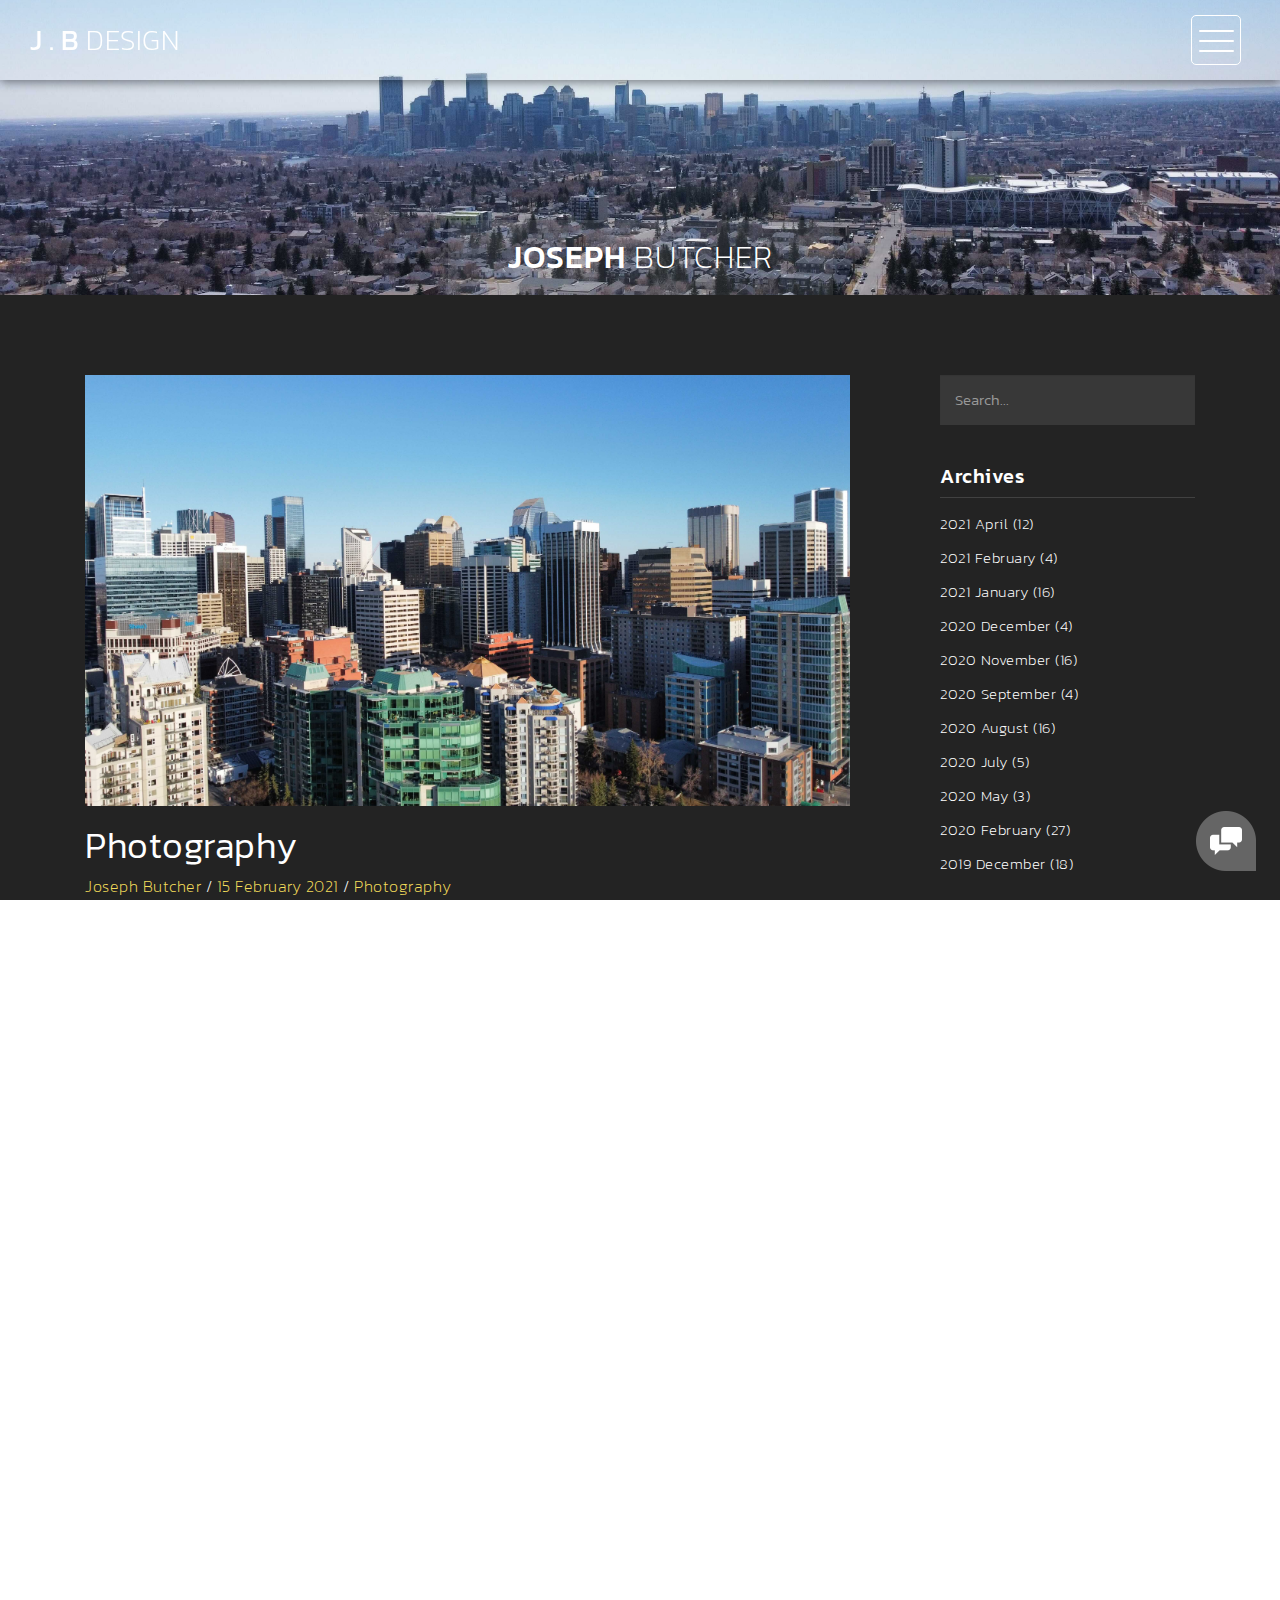
<file: about-me-blog.html>
<!DOCTYPE html>
<html>

<head>
  <meta charset="utf-8">
  <meta http-equiv="X-UA-Compatible" content="IE=edge,chrome=1">
  <title>Drones</title>

  <meta name="description" content="">
  <meta name="viewport" content="width=device-width, initial-scale=1">
  <link rel="apple-touch-icon" href="apple-touch-icon.png">

  <link rel="stylesheet" href="css/bootstrap.min.css">
  <link rel="stylesheet" href="css/bootstrap-theme.min.css">
  <link rel="stylesheet" href="css/fontAwesome.css">
  <link rel="stylesheet" href="css/light-box.css">
  <link rel="stylesheet" href="css/templatemo-style.css">

  <link href="https://fonts.googleapis.com/css?family=Kanit:100,200,300,400,500,600,700,800,900" rel="stylesheet">

  <script src="js/vendor/modernizr-2.8.3-respond-1.4.2.min.js"></script>
</head>

<body>

  <nav>
    <div class="logo">
      <a href="index.html">J . B <em>Design</em></a>
    </div>
    <div class="menu-icon">
      <span></span>
    </div>
  </nav>

  <div class="page-heading">
    <div class="container">
      <div class="heading-content">
        <h1>Joseph <em>Butcher</em></h1>
      </div>
    </div>
  </div>


  <div class="blog-entries">
    <div class="container">
      <div class="col-md-9">
        <div class="blog-posts">
          <div class="row">
            <div class="col-md-12">
              <div class="single-blog-post">
                <img src="img/joe-photo/high-up-dt.jpg" alt="">
                <div class="text-content">
                  <h2>Photography</h2>
                  <span><a href="#">Joseph Butcher</a> / <a href="#">15 February 2021</a> /
                    <a href="#">Photography</a></span>
                  <p>Nullam et justo pharetra, commodo eros ac, pharetra justo. Donec vel vehicula
                    urna. Proin sodales ligula vitae lacus elementum, at tempor nisl congue.
                    Pellentesque nec lacus velit. Vestibulum tincidunt hendrerit ante id sagittis.
                    Phasellus sodales nibh mattis neque interdum viverra. Nam accumsan arcu id
                    fringilla auctor.
                    <br><br>Suspendisse et rutrum nisl. Phasellus porttitor metus vel justo blandit,
                    in finibus neque elementum. Nullam semper, turpis quis egestas consequat, dui
                    eros tristique lectus, ac euismod ex quam id mauris. Nunc sit amet nibh
                    sollicitudin, interdum nunc in, eleifend est.

                    <br><br>Pellentesque vel dignissim libero, et sagittis elit. Nulla dignissim
                    eleifend tellus, sed molestie risus rutrum non. Etiam lorem odio, convallis a
                    arcu vel, bibendum molestie metus. Pellentesque imperdiet nisl ante, eu congue
                    nisl suscipit id.
                    <br><br><a href="blog.html">Back to Blog</a>
                  </p>
                  <div class="tags-share">
                    <div class="row">
                      <div class="col-md-6">
                        <ul class="tags">
                          <li>Tags:</li>
                          <li><a href="#">Drones</a>,</li>
                          <li><a href="#">Tech</a>,</li>
                          <li><a href="#">Photography</a></li>
                        </ul>
                      </div>
                      <div class="col-md-6">
                        <ul class="share">
                          <li>Share:</li>
                          <li><a href="#">Facebook</a>,</li>
                          <li><a href="#">Twitter</a>,</li>
                          <li><a href="#">Instagram</a></li>
                        </ul>
                      </div>
                    </div>
                  </div>
                </div>
              </div>
            </div>
          </div>
        </div>
      </div>
      <div class="col-md-3">
        <div class="side-bar">
          <div class="search">
            <fieldset>
              <input name="search" type="text" class="form-control" id="search" placeholder="Search..." required="">
            </fieldset>
          </div>
          <div class="archives">
            <div class="sidebar-heding">
              <h2>Archives</h2>
            </div>
            <ul>
              <li><a href="#"> 2021 April (12)</a></li>
              <li><a href="#"> 2021 February (4)</a></li>
              <li><a href="#"> 2021 January (16)</a></li>
              <li><a href="#"> 2020 December (4)</a></li>
              <li><a href="#"> 2020 November (16)</a></li>
              <li><a href="#"> 2020 September (4)</a></li>
              <li><a href="#"> 2020 August (16)</a></li>
              <li><a href="#"> 2020 July (5)</a></li>
              <li><a href="#"> 2020 May (3)</a></li>
              <li><a href="#"> 2020 February (27)</a></li>
              <li><a href="#"> 2019 December (18)</a></li>
            </ul>
          </div>
          <div class="recent-posts">
            <div class="sidebar-heding">
              <h2>Recent Posts</h2>
            </div>
            <ul>
              <li><a href="single-post.html">
                  <img src="img/recent_post_1.png" alt="Recent Post 1">
                  <div class="text">
                    <h6>Drones</h6>
                    <span>15 April 2021</span>
                  </div>
                </a> </li>
              <li><a href="single-post.html">
                  <img src="img/recent_post_2.png" alt="Recent Post 2">
                  <div class="text">
                    <h6>RaspberryPI</h6>
                    <span>10 April 2021</span>
                  </div>
                </a></li>
              <li><a href="single-post.html">
                  <img src="img/recent_post_3.png" alt="Recent Post 3">
                  <div class="text">
                    <h6>Emergency Responce</h6>
                    <span>16 February 2021</span>
                  </div>
                </a></li>
            </ul>
          </div>
          <div class="categories">
            <div class="sidebar-heding">
              <h2>Categories</h2>
            </div>
            <ul>
              <li><a href="#"> Lifestyle (7)</a></li>
              <li><a href="#"> Weather (9)</a></li>
              <li><a href="#"> Nature (14)</a></li>
              <li><a href="#"> Reality (6)</a></li>
              <li><a href="#"> Tech Science (5)</a></li>
            </ul>
          </div>
        </div>
      </div>
    </div>
  </div>


  <footer>
    <div class="container-fluid">
      <div class="col-md-12">
        <p>&copy; J . B design 2021</p>
      </div>
    </div>
  </footer>


  <!-- Modal button -->
  <div class="popup-icon">
    <button id="modBtn" class="modal-btn"><img src="img/contact-icon.png" alt=""></button>
  </div>

  <!-- Modal -->
  <div id="modal" class="modal">
    <!-- Modal Content -->
    <div class="modal-content">
      <!-- Modal Header -->
      <div class="modal-header">
        <h3 class="header-title">Say hello to J . B <em>Design</em></h3>
        <div class="close-btn"><img src="img/close_contact.png" alt=""></div>
      </div>
      <!-- Modal Body -->
      <div class="modal-body">
        <div class="col-md-6 col-md-offset-3">
          <form id="contact" action="" method="post">
            <div class="row">
              <div class="col-md-12">
                <fieldset>
                  <input name="name" type="text" class="form-control" id="name" placeholder="Your name..." required="">
                </fieldset>
              </div>
              <div class="col-md-12">
                <fieldset>
                  <input name="email" type="email" class="form-control" id="email" placeholder="Your email..."
                    required="">
                </fieldset>
              </div>
              <div class="col-md-12">
                <fieldset>
                  <textarea name="message" rows="6" class="form-control" id="message" placeholder="Your message..."
                    required=""></textarea>
                </fieldset>
              </div>
              <div class="col-md-12">
                <fieldset>
                  <button type="submit" id="form-submit" class="btn">Send Message Now</button>
                </fieldset>
              </div>
            </div>
          </form>
        </div>
      </div>
    </div>
  </div>



  <section class="overlay-menu">
    <div class="container">
      <div class="row">
        <div class="main-menu">
          <ul>
            <li>
              <a href="index.html">Home</a>
            </li>

            <li>
              <a href="blog.html">Blog</a>
            </li>
            <li>
              <a href="about.html">About</a>
            </li>

          </ul>

        </div>
      </div>
    </div>
  </section>


  <script src="https://ajax.googleapis.com/ajax/libs/jquery/1.11.2/jquery.min.js"></script>
  <script>window.jQuery || document.write('<script src="js/vendor/jquery-1.11.2.min.js"><\/script>')</script>

  <script src="js/vendor/bootstrap.min.js"></script>

  <script src="js/plugins.js"></script>
  <script src="js/main.js"></script>

</body>

</html>
</file>
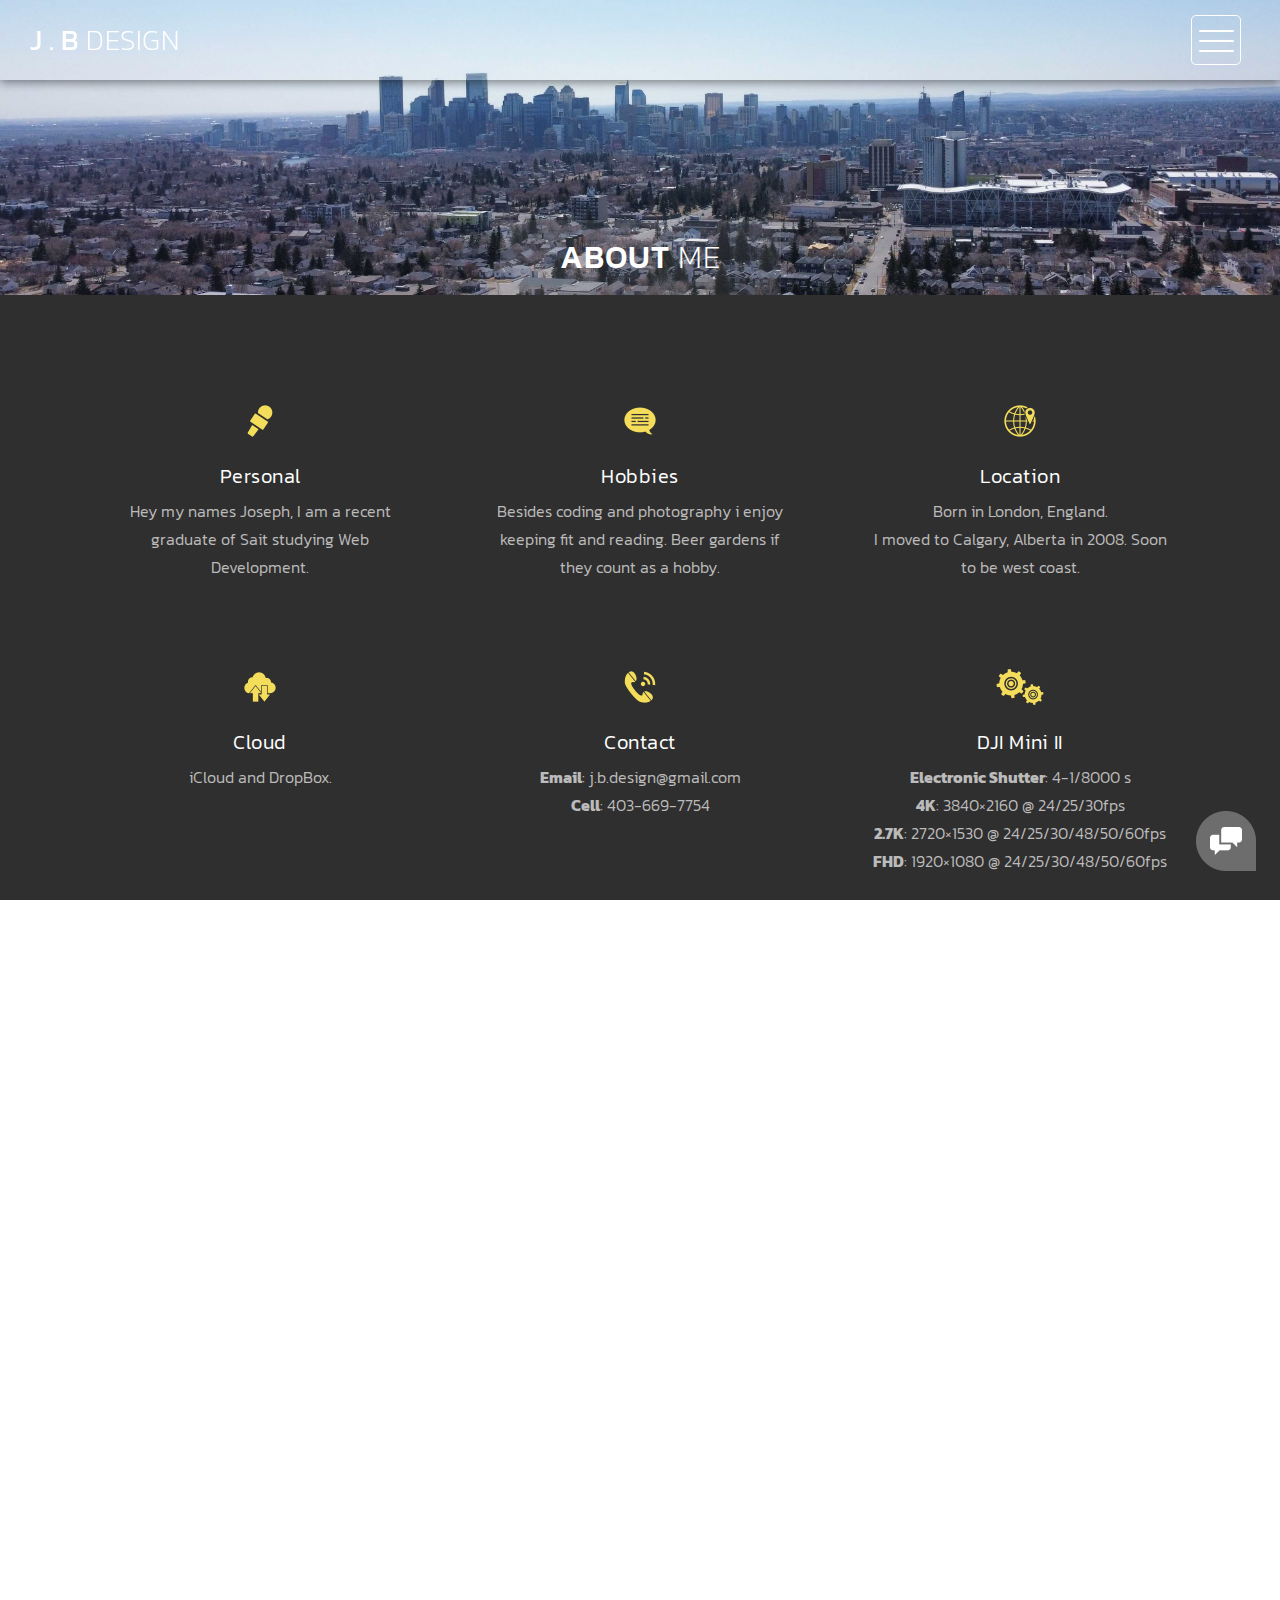
<file: about.html>
<!DOCTYPE html>
<html>

<head>
    <meta charset="utf-8">
    <meta http-equiv="X-UA-Compatible" content="IE=edge,chrome=1">
    <title>J . B Design - About Me</title>

    <meta name="description" content="">
    <meta name="viewport" content="width=device-width, initial-scale=1">
    <link rel="apple-touch-icon" href="apple-touch-icon.png">

    <link rel="stylesheet" href="css/bootstrap.min.css">
    <link rel="stylesheet" href="css/bootstrap-theme.min.css">
    <link rel="stylesheet" href="css/fontAwesome.css">
    <link rel="stylesheet" href="css/light-box.css">
    <link rel="stylesheet" href="css/templatemo-style.css">

    <link href="https://fonts.googleapis.com/css?family=Kanit:100,200,300,400,500,600,700,800,900" rel="stylesheet">

    <script src="js/vendor/modernizr-2.8.3-respond-1.4.2.min.js"></script>
</head>

<body>

    <nav>
        <div class="logo">
            <a href="index.html">J . B <em>design</em></a>
        </div>
        <div class="menu-icon">
            <span></span>
        </div>
    </nav>

    <div class="page-heading">
        <div class="container">
            <div class="heading-content">
                <h1>About <em>Me</em></h1>
            </div>
        </div>
    </div>


    <div class="services">
        <div class="container">
            <div class="col-md-4 col-sm-6">
                <div class="service-item">
                    <div class="icon">
                        <img src="img/service_5.png" alt="">
                    </div>
                    <div class="text">
                        <h4>Personal</h4>
                        <p>Hey my names Joseph, I am a recent graduate of Sait studying Web
                            Development.</p>
                    </div>
                </div>
            </div>
            <div class="col-md-4 col-sm-6">
                <div class="service-item">
                    <div class="icon">
                        <img src="img/service_6.png" alt="">
                    </div>
                    <div class="text">
                        <h4>Hobbies</h4>
                        <p>Besides coding and photography i enjoy keeping fit and reading. Beer gardens if they
                            count as a hobby.
                        </p>
                    </div>
                </div>
            </div>
            <div class="col-md-4 col-sm-6">
                <div class="service-item">
                    <div class="icon">
                        <img src="img/service_3.png" alt="">
                    </div>
                    <div class="text">
                        <h4>Location</h4>
                        <p>Born in London, England.<br> I moved to Calgary, Alberta in 2008. Soon to be west coast.</p>
                    </div>
                </div>
            </div>
            <div class="col-md-4 col-sm-6">
                <div class="service-item">
                    <div class="icon">
                        <img src="img/service_4.png" alt="">
                    </div>
                    <div class="text">
                        <h4>Cloud</h4>
                        <p>iCloud and DropBox.</p>
                    </div>
                </div>
            </div>
            <div class="col-md-4 col-sm-6">
                <div class="service-item">
                    <div class="icon">
                        <img src="img/service_2.png" alt="">
                    </div>
                    <div class="text">
                        <h4>Contact</h4>
                        <p><b>Email</b>: j.b.design@gmail.com<br>
                            <b>Cell</b>: 403-669-7754
                        </p>
                    </div>
                </div>
            </div>
            <div class="col-md-4 col-sm-6">
                <div class="service-item">
                    <div class="icon">
                        <img src="img/service_1.png" alt="">
                    </div>
                    <div class="text">
                        <h4>DJI Mini II</h4>
                        <p><b>Electronic Shutter</b>: 4-1/8000 s<br>
                            <b>4K</b>: 3840×2160 @ 24/25/30fps<br>
                            <b>2.7K</b>: 2720×1530 @ 24/25/30/48/50/60fps<br>
                            <b>FHD</b>: 1920×1080 @ 24/25/30/48/50/60fps<br>
                        </p>
                    </div>
                </div>
            </div>
        </div>
    </div>


    <div class="more-about-us">
        <div class="container">
            <div class="col-md-5 col-md-offset-7">
                <div class="content">
                    <h2>Little About Me</h2>
                    <span>Joseph Butcher</span>
                    <p>I am a Jr Web Developer, with an eye for photography. During the past year I have got into drone
                        photography. This has opened so many more opportunities than the ground offers.
                        <br><br>
                    </p>
                    <div class="simple-btn">
                        <a href="#">Continue Reading</a>
                    </div>
                </div>
            </div>
        </div>
    </div>


    <div class="pricing-tables">
        <div class="container">
            <div class="col-md-4 col-sm-6">
                <div class="table-item">
                    <h4>$250</h4>
                    <span>Silver Plan</span>
                    <ul>
                        <li>20 Edited Phtos</li>
                        <li>40 Raw Images</li>
                        <li>1 Min 4k Video</li>
                        <li>Drop Box</li>
                        <li>1 Hour</li>
                    </ul>
                    <div class="simple-btn">
                        <a href="#">Details</a>
                    </div>
                </div>
            </div>
            <div class="col-md-4 col-sm-6">
                <div class="table-item premium-item">
                    <h4>$300</h4>
                    <span>Platinum Plan</span>
                    <ul>
                        <li>30 Edited Imges</li>
                        <li>50 Raw Images</li>
                        <li>1 Min 30 Sec 4k Video</li>
                        <li>Drop Box</li>
                        <li>2 Hour</li>
                    </ul>
                    <div class="simple-btn">
                        <a href="#">Details</a>
                    </div>
                </div>
            </div>
            <div class="col-md-4 col-sm-6">
                <div class="table-item">
                    <h4>$150</h4>
                    <span>Bronze Plan</span>
                    <ul>
                        <li>10 Edited Images</li>
                        <li>20 Raw Images</li>
                        <li>30 Sec Video</li>
                        <li>Drop Box</li>
                        <li>30 Min</li>
                    </ul>
                    <div class="simple-btn">
                        <a href="#">Details</a>
                    </div>
                </div>
            </div>
        </div>
    </div>


    <footer>
        <div class="container-fluid">
            <div class="col-md-12">
                <p>&copy; Copyright J . B design 2021</p>
            </div>
        </div>
    </footer>


    <!-- Modal button -->
    <div class="popup-icon">
        <button id="modBtn" class="modal-btn"><img src="img/contact-icon.png" alt=""></button>
    </div>

    <!-- Modal -->
    <div id="modal" class="modal">
        <!-- Modal Content -->
        <div class="modal-content">
            <!-- Modal Header -->
            <div class="modal-header">
                <h3 class="header-title">Say hello to <em>Highway</em></h3>
                <div class="close-btn"><img src="img/close_contact.png" alt=""></div>
            </div>
            <!-- Modal Body -->
            <div class="modal-body">
                <div class="col-md-6 col-md-offset-3">
                    <form id="contact" action="" method="post">
                        <div class="row">
                            <div class="col-md-12">
                                <fieldset>
                                    <input name="name" type="text" class="form-control" id="name"
                                        placeholder="Your name..." required="">
                                </fieldset>
                            </div>
                            <div class="col-md-12">
                                <fieldset>
                                    <input name="email" type="email" class="form-control" id="email"
                                        placeholder="Your email..." required="">
                                </fieldset>
                            </div>
                            <div class="col-md-12">
                                <fieldset>
                                    <textarea name="message" rows="6" class="form-control" id="message"
                                        placeholder="Your message..." required=""></textarea>
                                </fieldset>
                            </div>
                            <div class="col-md-12">
                                <fieldset>
                                    <button type="submit" id="form-submit" class="btn">Send Message Now</button>
                                </fieldset>
                            </div>
                        </div>
                    </form>
                </div>
            </div>
        </div>
    </div>



    <section class="overlay-menu">
        <div class="container">
            <div class="row">
                <div class="main-menu">
                    <ul>
                        <li>
                            <a href="index.html">Home</a>
                        </li>

                        <li>
                            <a href="blog.html">Blog</a>
                        </li>
                        <li>
                            <a href="about.html">About</a>
                        </li>

                    </ul>

                </div>
            </div>
        </div>
    </section>

    <script src="https://ajax.googleapis.com/ajax/libs/jquery/1.11.2/jquery.min.js"></script>
    <script>window.jQuery || document.write('<script src="js/vendor/jquery-1.11.2.min.js"><\/script>')</script>

    <script src="js/vendor/bootstrap.min.js"></script>

    <script src="js/plugins.js"></script>
    <script src="js/main.js"></script>

</body>

</html>
</file>
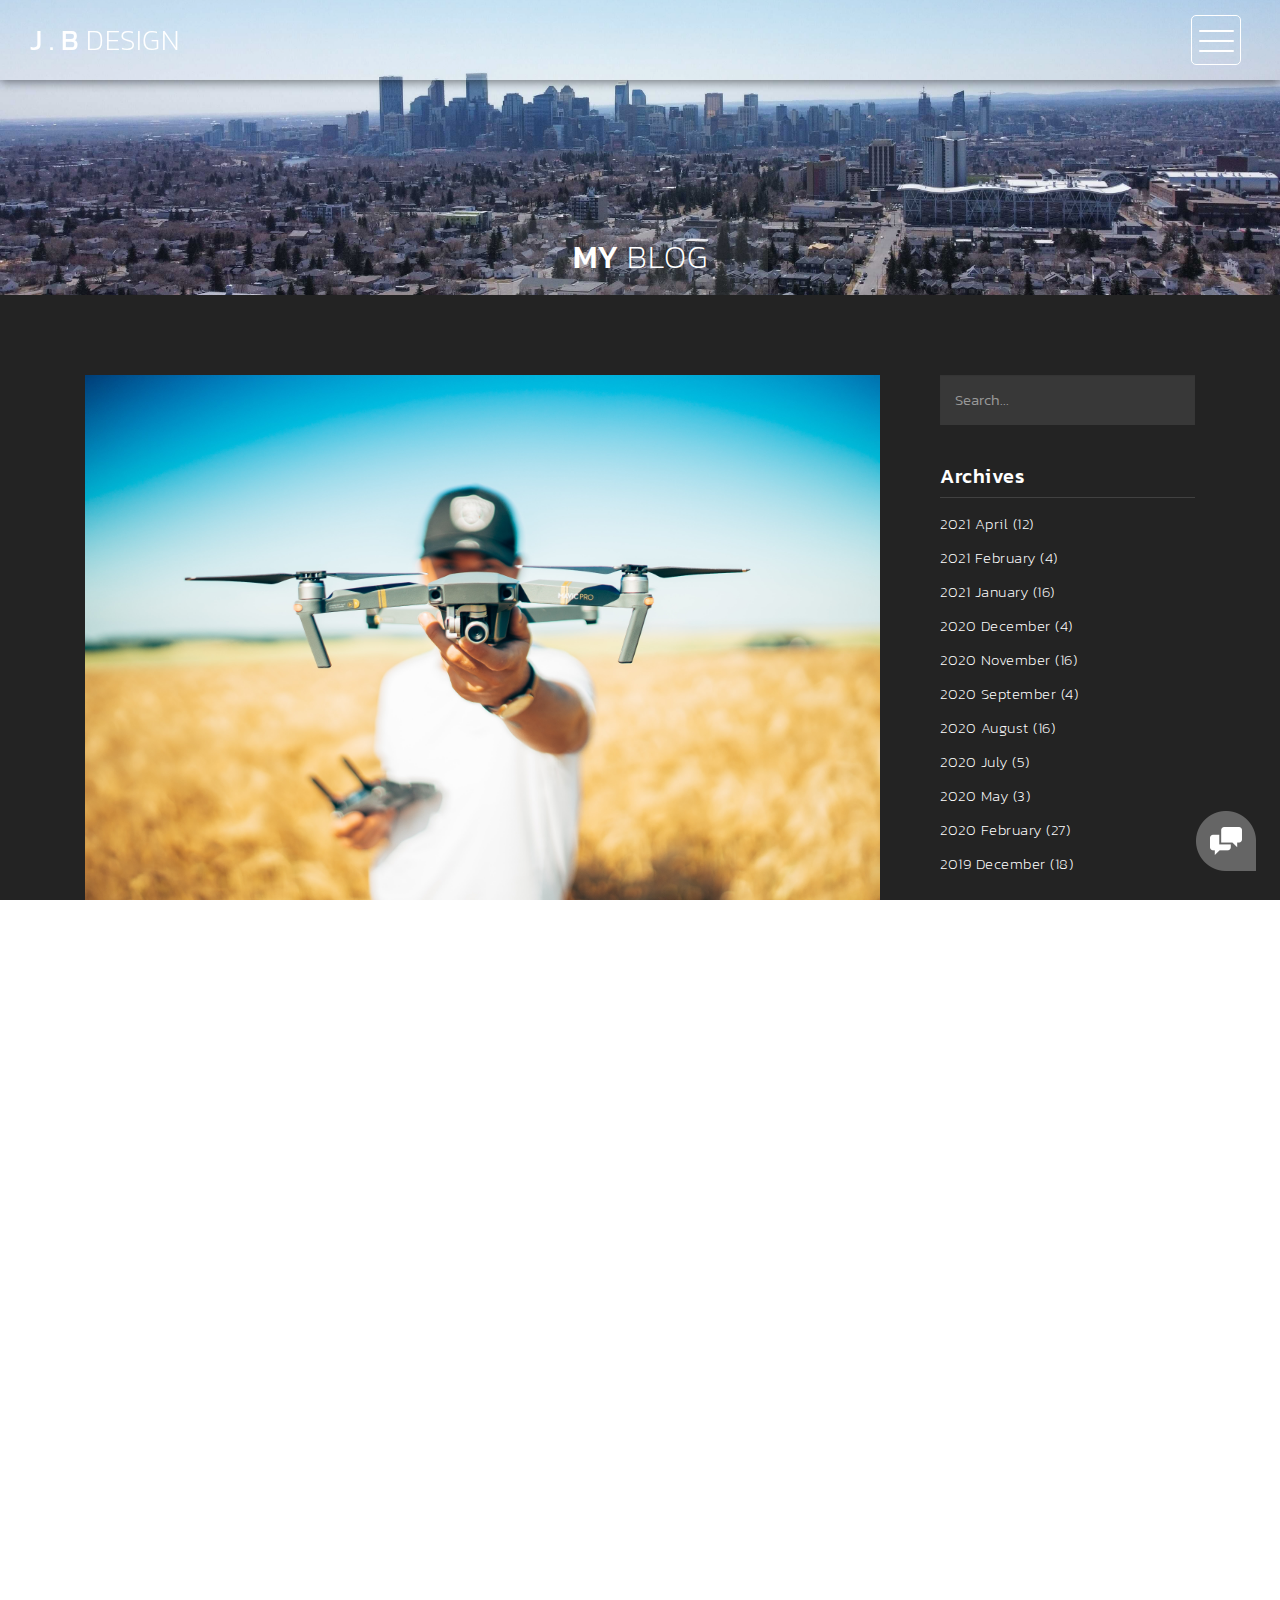
<file: blog.html>
<!DOCTYPE html>
<html>

<head>
    <meta charset="utf-8">
    <meta http-equiv="X-UA-Compatible" content="IE=edge,chrome=1">
    <title>J . B Design - Blog</title>

    <meta name="description" content="">
    <meta name="viewport" content="width=device-width, initial-scale=1">
    <link rel="apple-touch-icon" href="apple-touch-icon.png">

    <link rel="stylesheet" href="css/bootstrap.min.css">
    <link rel="stylesheet" href="css/bootstrap-theme.min.css">
    <link rel="stylesheet" href="css/fontAwesome.css">
    <link rel="stylesheet" href="css/light-box.css">
    <link rel="stylesheet" href="css/templatemo-style.css">

    <link href="https://fonts.googleapis.com/css?family=Kanit:100,200,300,400,500,600,700,800,900" rel="stylesheet">

    <script src="js/vendor/modernizr-2.8.3-respond-1.4.2.min.js"></script>
</head>

<body>

    <nav>
        <div class="logo">
            <a href="index.html">J . B <em>design</em></a>
        </div>
        <div class="menu-icon">
            <span></span>
        </div>
    </nav>

    <div class="page-heading">
        <div class="container">
            <div class="heading-content">
                <h1>My <em>Blog</em></h1>
            </div>
        </div>
    </div>


    <div class="blog-entries">
        <div class="container">
            <div class="col-md-9">
                <div class="blog-posts">
                    <div class="row">
                        <div class="col-md-12">
                            <div class="blog-post">
                                <img src="img/joe-photo/holding-drone.jpg" alt="">
                                <div class="text-content">
                                    <span><a href="#">Joseph Butcher</a> / <a href="#">15 April 2021</a> / <a
                                            href="#">Drones, Tech, DJI</a></span>
                                    <h2>Behind the Flight</h2>
                                    <p>In 2021 drones are being used in ways that are helping society. From finding
                                        missing people to delivering medical supplies. Our future's plan has drones
                                        written all over it, with a project in stone to survey the Nunavut waters for
                                        oil spills and monitoring marine habitats.
                                        <br><br> There are more to drones than meets the eye, and this is
                                        something I have been reserching.<br>
                                    </p>
                                    <div class="simple-btn">
                                        <a href="single-post.html">continue reading</a>
                                    </div>
                                </div>
                            </div>
                        </div>
                        <div class="col-md-12">
                            <div class="blog-post">
                                <img src="img/joe-photo/peace-dt-2.jpg" alt="">
                                <div class="text-content">
                                    <span><a href="#">Joseph Butcher</a> / <a href="#">10 April 2021</a> / <a
                                            href="#">Drones, DJI, Tech, Programming</a></span>
                                    <h2>Advanced Learning</h2>
                                    <p>Not only are drones fun to fly but a great learning tool when trying to work
                                        with Python, and Javascript.
                                        <br><br>RaspberryPI offers a BIY hobbyist Drone Kit, advertising to people who
                                        want to build something with a higher end application, controlling through
                                        Python there is no remote controller required.
                                    </p>
                                    <div class="simple-btn">
                                        <a href="second-post.html">continue reading</a>
                                    </div>
                                </div>
                            </div>
                        </div>
                        <div class="col-md-12">
                            <div class="blog-post">
                                <img src="img/joe-photo/family-pic.jpg" alt="">
                                <div class="text-content">
                                    <span><a href="#">Joseph Butcher</a> / <a href="#">16 February 2021</a> /
                                        <a href="#">Drone Photography, DJI</a></span>
                                    <h2>Photography With My DJI</h2>
                                    <p>Cras ultrices ex sodales, vestibulum leo quis, volutpat mauris. In pretium
                                        vehicula dolor, sit amet ornare orci placerat sit amet. Nam non dolor sagittis,
                                        dignissim purus at, fringilla lacus. In aliquet, sapien ut lobortis molestie,
                                        lorem diam commodo leo, vitae eleifend diam justo ac velit.
                                        <br><br>ras felis purus, efficitur vel luctus a, ultrices vitae diam. Maecenas
                                        maximus vehicula aliquet. Donec scelerisque, diam id dapibus ultrices, tortor
                                        tellus eleifend arcu, maximus iaculis mi elit sit amet odio. Donec at mauris sit
                                        amet velit tempus semper.
                                    </p>
                                    <div class="simple-btn">
                                        <a href="#">continue reading</a>
                                    </div>
                                </div>
                            </div>
                        </div>
                        <div class="col-md-12">
                            <ul class="page-number">
                                <li class="active"><a href="#">1</a></li>
                                <li><a href="#">2</a></li>
                                <li><a href="#">3</a></li>
                                <li><a href="#">4</a></li>
                            </ul>
                        </div>
                    </div>
                </div>
            </div>
            <div class="col-md-3">
                <div class="side-bar">
                    <div class="search">
                        <fieldset>
                            <input name="search" type="text" class="form-control" id="search" placeholder="Search..."
                                required="">
                        </fieldset>
                    </div>
                    <div class="archives">
                        <div class="sidebar-heding">
                            <h2>Archives</h2>
                        </div>
                        <ul>
                            <li><a href="#"> 2021 April (12)</a></li>
                            <li><a href="#"> 2021 February (4)</a></li>
                            <li><a href="#"> 2021 January (16)</a></li>
                            <li><a href="#"> 2020 December (4)</a></li>
                            <li><a href="#"> 2020 November (16)</a></li>
                            <li><a href="#"> 2020 September (4)</a></li>
                            <li><a href="#"> 2020 August (16)</a></li>
                            <li><a href="#"> 2020 July (5)</a></li>
                            <li><a href="#"> 2020 May (3)</a></li>
                            <li><a href="#"> 2020 February (27)</a></li>
                            <li><a href="#"> 2019 December (18)</a></li>
                        </ul>
                    </div>

                    <div class="categories">
                        <div class="sidebar-heding">
                            <h2>Categories</h2>
                        </div>
                        <ul>
                            <li><a href="#"> Lifestyle (7)</a></li>
                            <li><a href="#"> Weather (9)</a></li>
                            <li><a href="#"> Nature (14)</a></li>
                            <li><a href="#"> Reality (6)</a></li>
                            <li><a href="#"> Tech Science (5)</a></li>
                        </ul>
                    </div>

                </div>
            </div>
        </div>
    </div>


    <footer>
        <div class="container-fluid">
            <div class="col-md-12">
                <p>&copy; Copyright J . B design 2021</p>
            </div>
        </div>
    </footer>


    <!-- Modal button -->
    <div class="popup-icon">
        <button id="modBtn" class="modal-btn"><img src="img/contact-icon.png" alt=""></button>
    </div>

    <!-- Modal -->
    <div id="modal" class="modal">
        <!-- Modal Content -->
        <div class="modal-content">
            <!-- Modal Header -->
            <div class="modal-header">
                <h3 class="header-title">Say hello to <em>J . B Design</em></h3>
                <div class="close-btn"><img src="img/close_contact.png" alt=""></div>
            </div>
            <!-- Modal Body -->
            <div class="modal-body">
                <div class="col-md-6 col-md-offset-3">
                    <form id="contact" action="" method="post">
                        <div class="row">
                            <div class="col-md-12">
                                <fieldset>
                                    <input name="name" type="text" class="form-control" id="name"
                                        placeholder="Your name..." required="">
                                </fieldset>
                            </div>
                            <div class="col-md-12">
                                <fieldset>
                                    <input name="email" type="email" class="form-control" id="email"
                                        placeholder="Your email..." required="">
                                </fieldset>
                            </div>
                            <div class="col-md-12">
                                <fieldset>
                                    <textarea name="message" rows="6" class="form-control" id="message"
                                        placeholder="Your message..." required=""></textarea>
                                </fieldset>
                            </div>
                            <div class="col-md-12">
                                <fieldset>
                                    <button type="submit" id="form-submit" class="btn">Send Message Now</button>
                                </fieldset>
                            </div>
                        </div>
                    </form>
                </div>
            </div>
        </div>
    </div>



    <section class="overlay-menu">
        <div class="container">
            <div class="row">
                <div class="main-menu">
                    <ul>
                        <li>
                            <a href="index.html">Home</a>
                        </li>

                        <li>
                            <a href="blog.html">Blog</a>
                        </li>
                        <li>
                            <a href="about.html">About</a>
                        </li>

                    </ul>

                </div>
            </div>
        </div>
    </section>

    <script src="https://ajax.googleapis.com/ajax/libs/jquery/1.11.2/jquery.min.js"></script>
    <script>window.jQuery || document.write('<script src="js/vendor/jquery-1.11.2.min.js"><\/script>')</script>

    <script src="js/vendor/bootstrap.min.js"></script>

    <script src="js/plugins.js"></script>
    <script src="js/main.js"></script>

</body>

</html>
</file>
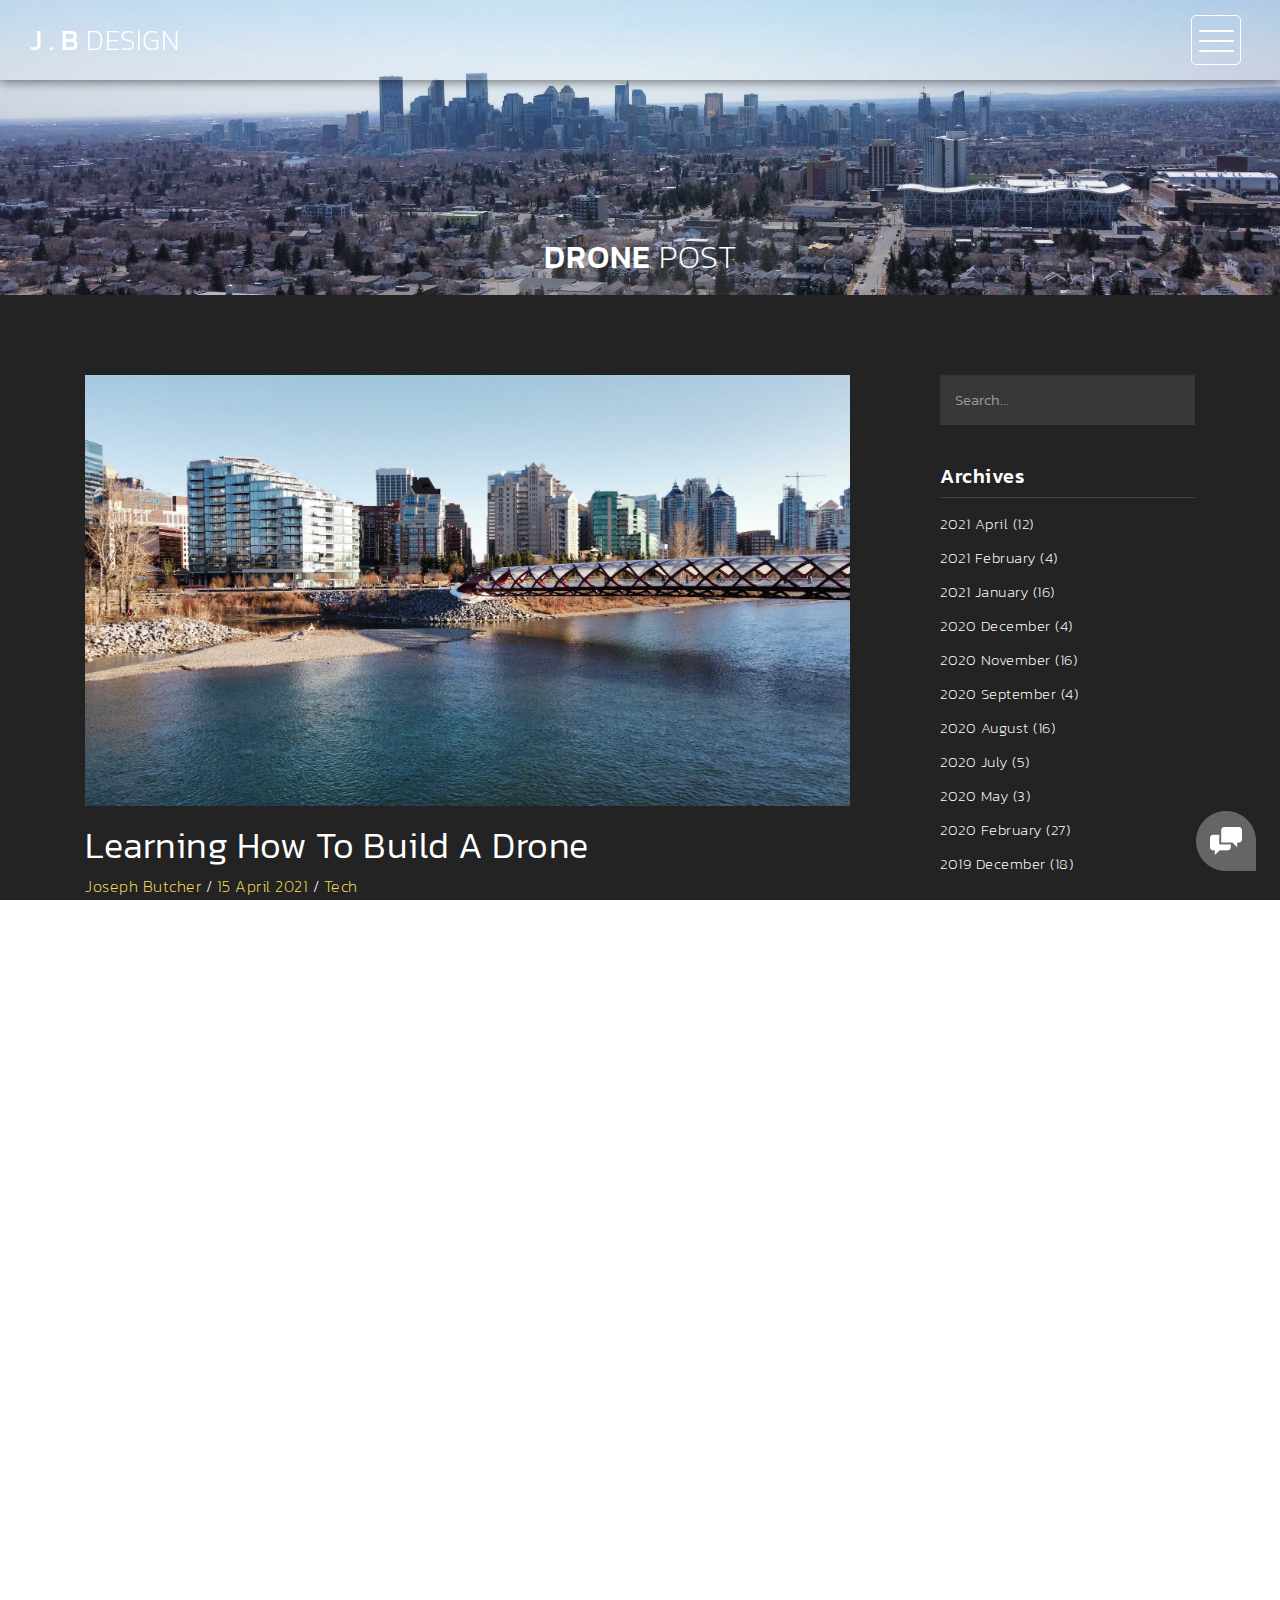
<file: second-post.html>
<!DOCTYPE html>
<html>

<head>
  <meta charset="utf-8">
  <meta http-equiv="X-UA-Compatible" content="IE=edge,chrome=1">
  <title>Drones</title>

  <meta name="description" content="">
  <meta name="viewport" content="width=device-width, initial-scale=1">
  <link rel="apple-touch-icon" href="apple-touch-icon.png">

  <link rel="stylesheet" href="css/bootstrap.min.css">
  <link rel="stylesheet" href="css/bootstrap-theme.min.css">
  <link rel="stylesheet" href="css/fontAwesome.css">
  <link rel="stylesheet" href="css/light-box.css">
  <link rel="stylesheet" href="css/templatemo-style.css">

  <link href="https://fonts.googleapis.com/css?family=Kanit:100,200,300,400,500,600,700,800,900" rel="stylesheet">

  <script src="js/vendor/modernizr-2.8.3-respond-1.4.2.min.js"></script>
</head>

<body>

  <nav>
    <div class="logo">
      <a href="index.html">J . B <em>Design</em></a>
    </div>
    <div class="menu-icon">
      <span></span>
    </div>
  </nav>

  <div class="page-heading">
    <div class="container">
      <div class="heading-content">
        <h1>Drone <em>Post</em></h1>
      </div>
    </div>
  </div>


  <div class="blog-entries">
    <div class="container">
      <div class="col-md-9">
        <div class="blog-posts">
          <div class="row">
            <div class="col-md-12">
              <div class="single-blog-post">
                <img src="img/joe-photo/peace-dt-1.jpg" alt="">
                <div class="text-content">
                  <h2>Learning How To Build A Drone</h2>
                  <span><a href="#">Joseph Butcher</a> / <a href="#">15 April 2021</a> /
                    <a href="#">Tech </a></span>
                  <p>In 2021 it is being made very easy to access infomation and technology to build your own drones and
                    UAV's. A very popular option is a DIY kit by Raspberry PI, using an open source Python library
                    called PythonDroneKit, it provides high level functions to command and check status. Controlling
                    this is a open-source project named <a href="https://github.com/ArduPilot/ardupilot">ArduPilot</a>,
                    considerd the linux for drones. Consisting of over
                    700,000 lines of code, and also being used by companies such as Nasa, Intel, and Boeing it is the
                    best on the market.


                    <br><br>Using ArduPilot means that <a href="https://github.com/mavlink">MAVLINK</a> is required to
                    read the commands and send infomation back
                    and forth. MAVLINK is structured through basically any programming language and allows direct
                    control from a python script. Building your own drone seems very intimidating, but with good
                    recourses and some determination its achievable.

                    <br><br>Some key things to think about when considering building a drone are, reliability and
                    portability, software for Data Processing, and advanced robotics.



                    <br><br>This is definatly not everyones cup of tea but it brings two hobbies together, I
                    may have found myself a new summer project.
                    <br><br><a href="blog.html">Back to Blog</a>
                  </p>
                  <div class="tags-share">
                    <div class="row">
                      <div class="col-md-6">
                        <ul class="tags">
                          <li>Tags:</li>
                          <li><a href="#">Drones</a>,</li>
                          <li><a href="#">Tech</a>,</li>
                          <li><a href="#">Photography</a></li>
                        </ul>
                      </div>
                      <div class="col-md-6">
                        <ul class="share">
                          <li>Share:</li>
                          <li><a href="#">Facebook</a>,</li>
                          <li><a href="#">Twitter</a>,</li>
                          <li><a href="#">Instagram</a></li>
                        </ul>
                      </div>
                    </div>
                  </div>
                </div>
              </div>
            </div>
          </div>
        </div>
      </div>
      <div class="col-md-3">
        <div class="side-bar">
          <div class="search">
            <fieldset>
              <input name="search" type="text" class="form-control" id="search" placeholder="Search..." required="">
            </fieldset>
          </div>
          <div class="archives">
            <div class="sidebar-heding">
              <h2>Archives</h2>
            </div>
            <ul>
              <li><a href="#"> 2021 April (12)</a></li>
              <li><a href="#"> 2021 February (4)</a></li>
              <li><a href="#"> 2021 January (16)</a></li>
              <li><a href="#"> 2020 December (4)</a></li>
              <li><a href="#"> 2020 November (16)</a></li>
              <li><a href="#"> 2020 September (4)</a></li>
              <li><a href="#"> 2020 August (16)</a></li>
              <li><a href="#"> 2020 July (5)</a></li>
              <li><a href="#"> 2020 May (3)</a></li>
              <li><a href="#"> 2020 February (27)</a></li>
              <li><a href="#"> 2019 December (18)</a></li>
            </ul>
          </div>
          <div class="recent-posts">
            <div class="sidebar-heding">
              <h2>Recent Posts</h2>
            </div>
            <ul>
              <li><a href="single-post.html">
                  <img src="img/recent_post_1.png" alt="Recent Post 1">
                  <div class="text">
                    <h6>Behind The Flight</h6>
                    <span>15 April 2021</span>
                  </div>
                </a> </li>
              <li><a href="third-post.html">
                  <img src="img/recent_post_3.png" alt="Recent Post 3">
                  <div class="text">
                    <h6>Photography</h6>
                    <span>16 February 2021</span>
                  </div>
                </a></li>
            </ul>
          </div>
          <div class="categories">
            <div class="sidebar-heding">
              <h2>Categories</h2>
            </div>
            <ul>
              <li><a href="#"> Lifestyle (7)</a></li>
              <li><a href="#"> Weather (9)</a></li>
              <li><a href="#"> Nature (14)</a></li>
              <li><a href="#"> Reality (6)</a></li>
              <li><a href="#"> Tech Science (5)</a></li>
            </ul>
          </div>
        </div>
      </div>
    </div>
  </div>


  <footer>
    <div class="container-fluid">
      <div class="col-md-12">
        <p>&copy; J . B design 2021</p>
      </div>
    </div>
  </footer>


  <!-- Modal button -->
  <div class="popup-icon">
    <button id="modBtn" class="modal-btn"><img src="img/contact-icon.png" alt=""></button>
  </div>

  <!-- Modal -->
  <div id="modal" class="modal">
    <!-- Modal Content -->
    <div class="modal-content">
      <!-- Modal Header -->
      <div class="modal-header">
        <h3 class="header-title">Say hello to <em>J . B Design</em></h3>
        <div class="close-btn"><img src="img/close_contact.png" alt=""></div>
      </div>
      <!-- Modal Body -->
      <div class="modal-body">
        <div class="col-md-6 col-md-offset-3">
          <form id="contact" action="" method="post">
            <div class="row">
              <div class="col-md-12">
                <fieldset>
                  <input name="name" type="text" class="form-control" id="name" placeholder="Your name..." required="">
                </fieldset>
              </div>
              <div class="col-md-12">
                <fieldset>
                  <input name="email" type="email" class="form-control" id="email" placeholder="Your email..."
                    required="">
                </fieldset>
              </div>
              <div class="col-md-12">
                <fieldset>
                  <textarea name="message" rows="6" class="form-control" id="message" placeholder="Your message..."
                    required=""></textarea>
                </fieldset>
              </div>
              <div class="col-md-12">
                <fieldset>
                  <button type="submit" id="form-submit" class="btn">Send Message Now</button>
                </fieldset>
              </div>
            </div>
          </form>
        </div>
      </div>
    </div>
  </div>



  <section class="overlay-menu">
    <div class="container">
      <div class="row">
        <div class="main-menu">
          <ul>
            <li>
              <a href="index.html">Home</a>
            </li>
            <li>
              <a href="blog.html">Blog</a>
            </li>
            <li>
              <a href="about.html">About</a>
            </li>

          </ul>

        </div>
      </div>
    </div>
  </section>


  <script src="https://ajax.googleapis.com/ajax/libs/jquery/1.11.2/jquery.min.js"></script>
  <script>window.jQuery || document.write('<script src="js/vendor/jquery-1.11.2.min.js"><\/script>')</script>

  <script src="js/vendor/bootstrap.min.js"></script>

  <script src="js/plugins.js"></script>
  <script src="js/main.js"></script>

</body>

</html>
</file>
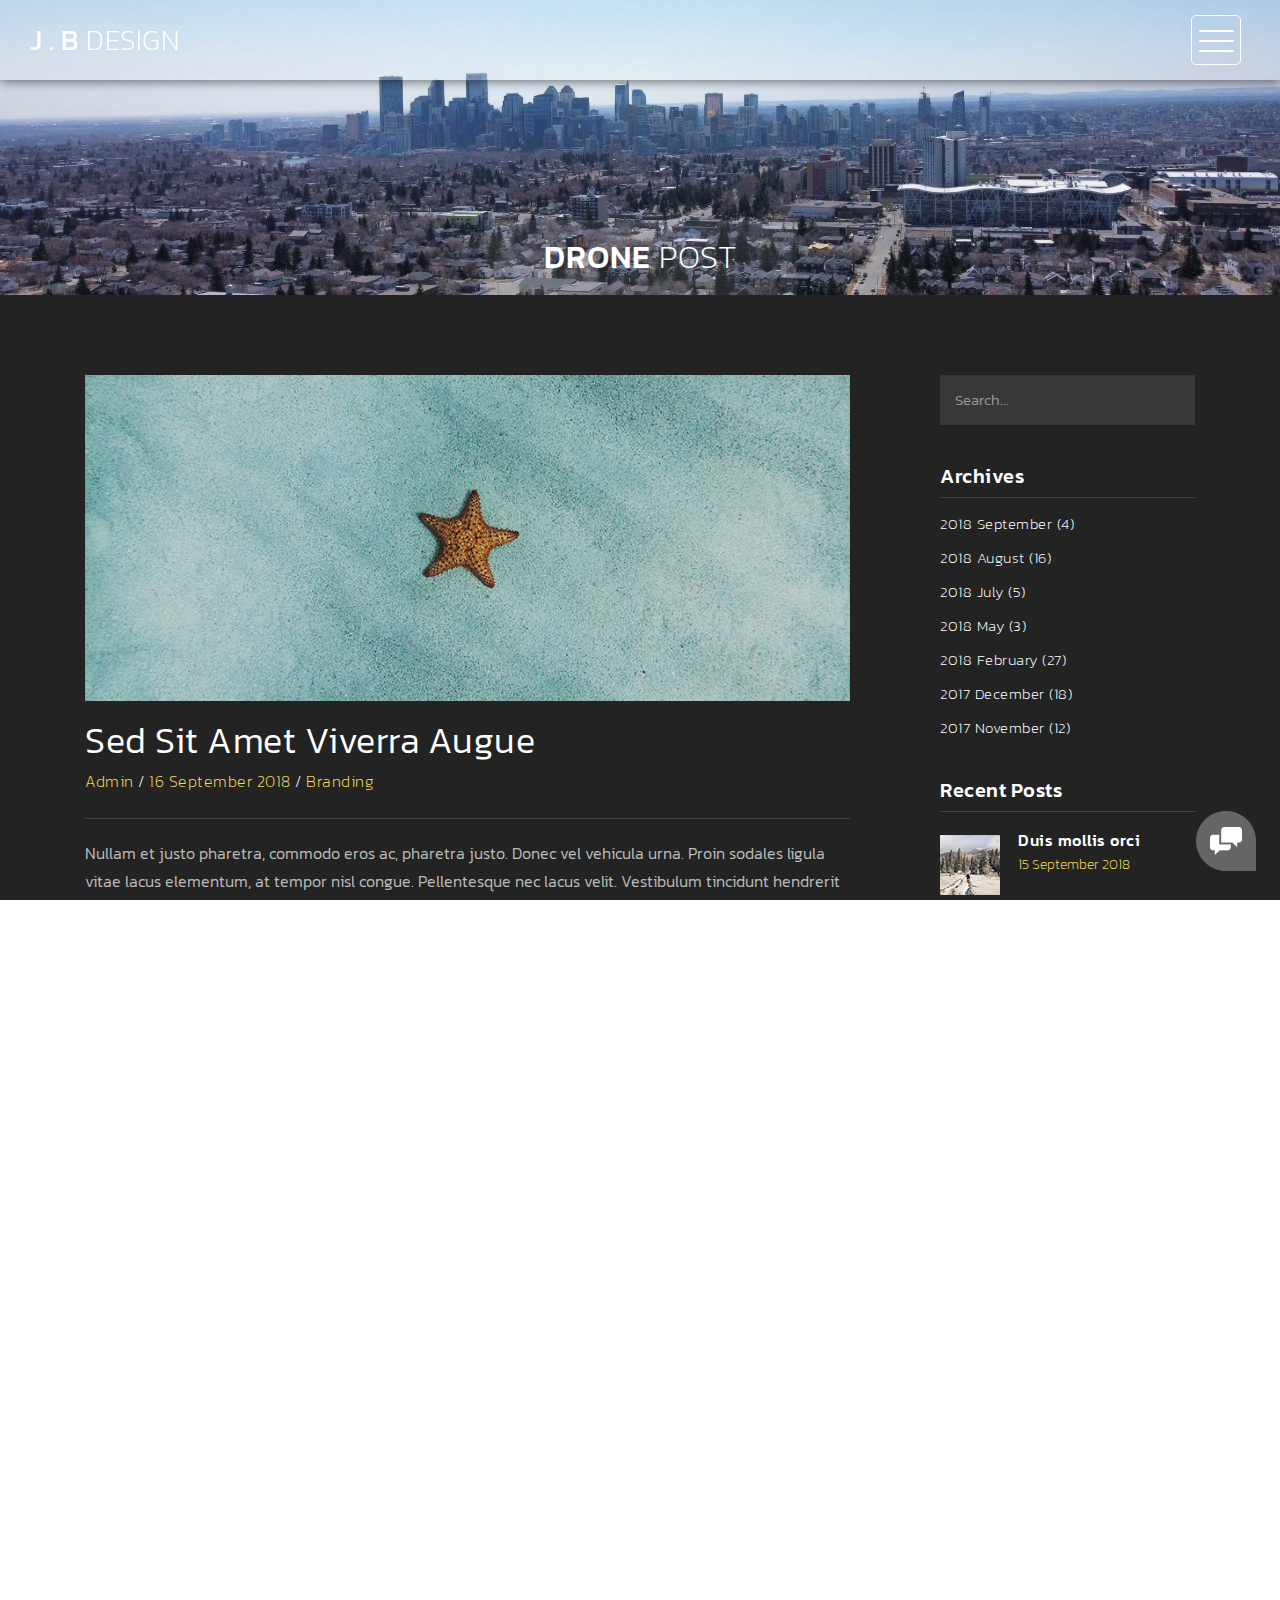
<file: single-post.html>
<!DOCTYPE html>
<html>

<head>
    <meta charset="utf-8">
    <meta http-equiv="X-UA-Compatible" content="IE=edge,chrome=1">
    <title>Drones</title>

    <meta name="description" content="">
    <meta name="viewport" content="width=device-width, initial-scale=1">
    <link rel="apple-touch-icon" href="apple-touch-icon.png">

    <link rel="stylesheet" href="css/bootstrap.min.css">
    <link rel="stylesheet" href="css/bootstrap-theme.min.css">
    <link rel="stylesheet" href="css/fontAwesome.css">
    <link rel="stylesheet" href="css/light-box.css">
    <link rel="stylesheet" href="css/templatemo-style.css">

    <link href="https://fonts.googleapis.com/css?family=Kanit:100,200,300,400,500,600,700,800,900" rel="stylesheet">

    <script src="js/vendor/modernizr-2.8.3-respond-1.4.2.min.js"></script>
</head>

<body>

    <nav>
        <div class="logo">
            <a href="index.html">J . B <em>Design</em></a>
        </div>
        <div class="menu-icon">
            <span></span>
        </div>
    </nav>

    <div class="page-heading">
        <div class="container">
            <div class="heading-content">
                <h1>Drone <em>Post</em></h1>
            </div>
        </div>
    </div>


    <div class="blog-entries">
        <div class="container">
            <div class="col-md-9">
                <div class="blog-posts">
                    <div class="row">
                        <div class="col-md-12">
                            <div class="single-blog-post">
                                <img src="img/blog_post_1.png" alt="">
                                <div class="text-content">
                                    <h2>Sed sit amet viverra augue</h2>
                                    <span><a href="#">Admin</a> / <a href="#">16 September 2018</a> / <a
                                            href="#">Branding</a></span>
                                    <p>Nullam et justo pharetra, commodo eros ac, pharetra justo. Donec vel vehicula
                                        urna. Proin sodales ligula vitae lacus elementum, at tempor nisl congue.
                                        Pellentesque nec lacus velit. Vestibulum tincidunt hendrerit ante id sagittis.
                                        Phasellus sodales nibh mattis neque interdum viverra. Nam accumsan arcu id
                                        fringilla auctor.
                                        <br><br>Suspendisse et rutrum nisl. Phasellus porttitor metus vel justo blandit,
                                        in finibus neque elementum. Nullam semper, turpis quis egestas consequat, dui
                                        eros tristique lectus, ac euismod ex quam id mauris. Nunc sit amet nibh
                                        sollicitudin, interdum nunc in, eleifend est.

                                        <br><br>Pellentesque vel dignissim libero, et sagittis elit. Nulla dignissim
                                        eleifend tellus, sed molestie risus rutrum non. Etiam lorem odio, convallis a
                                        arcu vel, bibendum molestie metus. Pellentesque imperdiet nisl ante, eu congue
                                        nisl suscipit id.
                                        <br><br><a href="blog.html">Back to Blog</a>
                                    </p>
                                    <div class="tags-share">
                                        <div class="row">
                                            <div class="col-md-6">
                                                <ul class="tags">
                                                    <li>Tags:</li>
                                                    <li><a href="#">life</a>,</li>
                                                    <li><a href="#">nature</a>,</li>
                                                    <li><a href="#">life is good</a></li>
                                                </ul>
                                            </div>
                                            <div class="col-md-6">
                                                <ul class="share">
                                                    <li>Share:</li>
                                                    <li><a href="#">facebook</a>,</li>
                                                    <li><a href="#">twitter</a>,</li>
                                                    <li><a href="#">behance</a></li>
                                                </ul>
                                            </div>
                                        </div>
                                    </div>
                                </div>
                            </div>
                        </div>
                    </div>
                </div>
            </div>
            <div class="col-md-3">
                <div class="side-bar">
                    <div class="search">
                        <fieldset>
                            <input name="search" type="text" class="form-control" id="search" placeholder="Search..."
                                required="">
                        </fieldset>
                    </div>
                    <div class="archives">
                        <div class="sidebar-heding">
                            <h2>Archives</h2>
                        </div>
                        <ul>
                            <li><a href="#"> 2018 September (4)</a></li>
                            <li><a href="#"> 2018 August (16)</a></li>
                            <li><a href="#"> 2018 July (5)</a></li>
                            <li><a href="#"> 2018 May (3)</a></li>
                            <li><a href="#"> 2018 February (27)</a></li>
                            <li><a href="#"> 2017 December (18)</a></li>
                            <li><a href="#"> 2017 November (12)</a></li>
                        </ul>
                    </div>
                    <div class="recent-posts">
                        <div class="sidebar-heding">
                            <h2>Recent Posts</h2>
                        </div>
                        <ul>
                            <li><a href="single-post.html">
                                    <img src="img/recent_post_1.png" alt="Recent Post 1">
                                    <div class="text">
                                        <h6>Duis mollis orci</h6>
                                        <span>15 September 2018</span>
                                    </div>
                                </a> </li>
                            <li><a href="single-post.html">
                                    <img src="img/recent_post_2.png" alt="Recent Post 2">
                                    <div class="text">
                                        <h6>Etiam quis tem</h6>
                                        <span>10 August 2018</span>
                                    </div>
                                </a></li>
                            <li><a href="single-post.html">
                                    <img src="img/recent_post_3.png" alt="Recent Post 3">
                                    <div class="text">
                                        <h6>Proin at augue</h6>
                                        <span>16 July 2018</span>
                                    </div>
                                </a></li>
                        </ul>
                    </div>
                    <div class="categories">
                        <div class="sidebar-heding">
                            <h2>Categories</h2>
                        </div>
                        <ul>
                            <li><a href="#"> Lifestyle (7)</a></li>
                            <li><a href="#"> Branding (9)</a></li>
                            <li><a href="#"> Nature (14)</a></li>
                            <li><a href="#"> Work Stuff (6)</a></li>
                            <li><a href="#"> Science (5)</a></li>
                        </ul>
                    </div>
                    <div class="latest-gallery">
                        <div class="sidebar-heding">
                            <h2>Latest Gallery</h2>
                        </div>
                        <ul>
                            <li><a href="#"></a><img src="img/latest_gallery_1.png" alt=""></li>
                            <li><a href="#"></a><img src="img/latest_gallery_2.png" alt=""></li>
                            <li><a href="#"></a><img src="img/latest_gallery_3.png" alt=""></li>
                            <li><a href="#"></a><img src="img/latest_gallery_4.png" alt=""></li>
                            <li><a href="#"></a><img src="img/latest_gallery_5.png" alt=""></li>
                            <li><a href="#"></a><img src="img/latest_gallery_6.png" alt=""></li>
                            <li><a href="#"></a><img src="img/latest_gallery_7.png" alt=""></li>
                            <li><a href="#"></a><img src="img/latest_gallery_8.png" alt=""></li>
                        </ul>
                    </div>
                </div>
            </div>
        </div>
    </div>


    <footer>
        <div class="container-fluid">
            <div class="col-md-12">
                <p>Copyright &copy; 2018 Company Name

                    | Designed by TemplateMo</p>
            </div>
        </div>
    </footer>


    <!-- Modal button -->
    <div class="popup-icon">
        <button id="modBtn" class="modal-btn"><img src="img/contact-icon.png" alt=""></button>
    </div>

    <!-- Modal -->
    <div id="modal" class="modal">
        <!-- Modal Content -->
        <div class="modal-content">
            <!-- Modal Header -->
            <div class="modal-header">
                <h3 class="header-title">Say hello to <em>Highway</em></h3>
                <div class="close-btn"><img src="img/close_contact.png" alt=""></div>
            </div>
            <!-- Modal Body -->
            <div class="modal-body">
                <div class="col-md-6 col-md-offset-3">
                    <form id="contact" action="" method="post">
                        <div class="row">
                            <div class="col-md-12">
                                <fieldset>
                                    <input name="name" type="text" class="form-control" id="name"
                                        placeholder="Your name..." required="">
                                </fieldset>
                            </div>
                            <div class="col-md-12">
                                <fieldset>
                                    <input name="email" type="email" class="form-control" id="email"
                                        placeholder="Your email..." required="">
                                </fieldset>
                            </div>
                            <div class="col-md-12">
                                <fieldset>
                                    <textarea name="message" rows="6" class="form-control" id="message"
                                        placeholder="Your message..." required=""></textarea>
                                </fieldset>
                            </div>
                            <div class="col-md-12">
                                <fieldset>
                                    <button type="submit" id="form-submit" class="btn">Send Message Now</button>
                                </fieldset>
                            </div>
                        </div>
                    </form>
                </div>
            </div>
        </div>
    </div>



    <section class="overlay-menu">
        <div class="container">
            <div class="row">
                <div class="main-menu">
                    <ul>
                        <li>
                            <a href="index.html">Home</a>
                        </li>
                        <li>
                            <a href="single-post.html">Drone</a>
                        </li>
                        <li>
                            <a href="blog.html">Blog</a>
                        </li>
                        <li>
                            <a href="about.html">About</a>
                        </li>

                    </ul>

                </div>
            </div>
        </div>
    </section>


    <script src="https://ajax.googleapis.com/ajax/libs/jquery/1.11.2/jquery.min.js"></script>
    <script>window.jQuery || document.write('<script src="js/vendor/jquery-1.11.2.min.js"><\/script>')</script>

    <script src="js/vendor/bootstrap.min.js"></script>

    <script src="js/plugins.js"></script>
    <script src="js/main.js"></script>

</body>

</html>
</file>
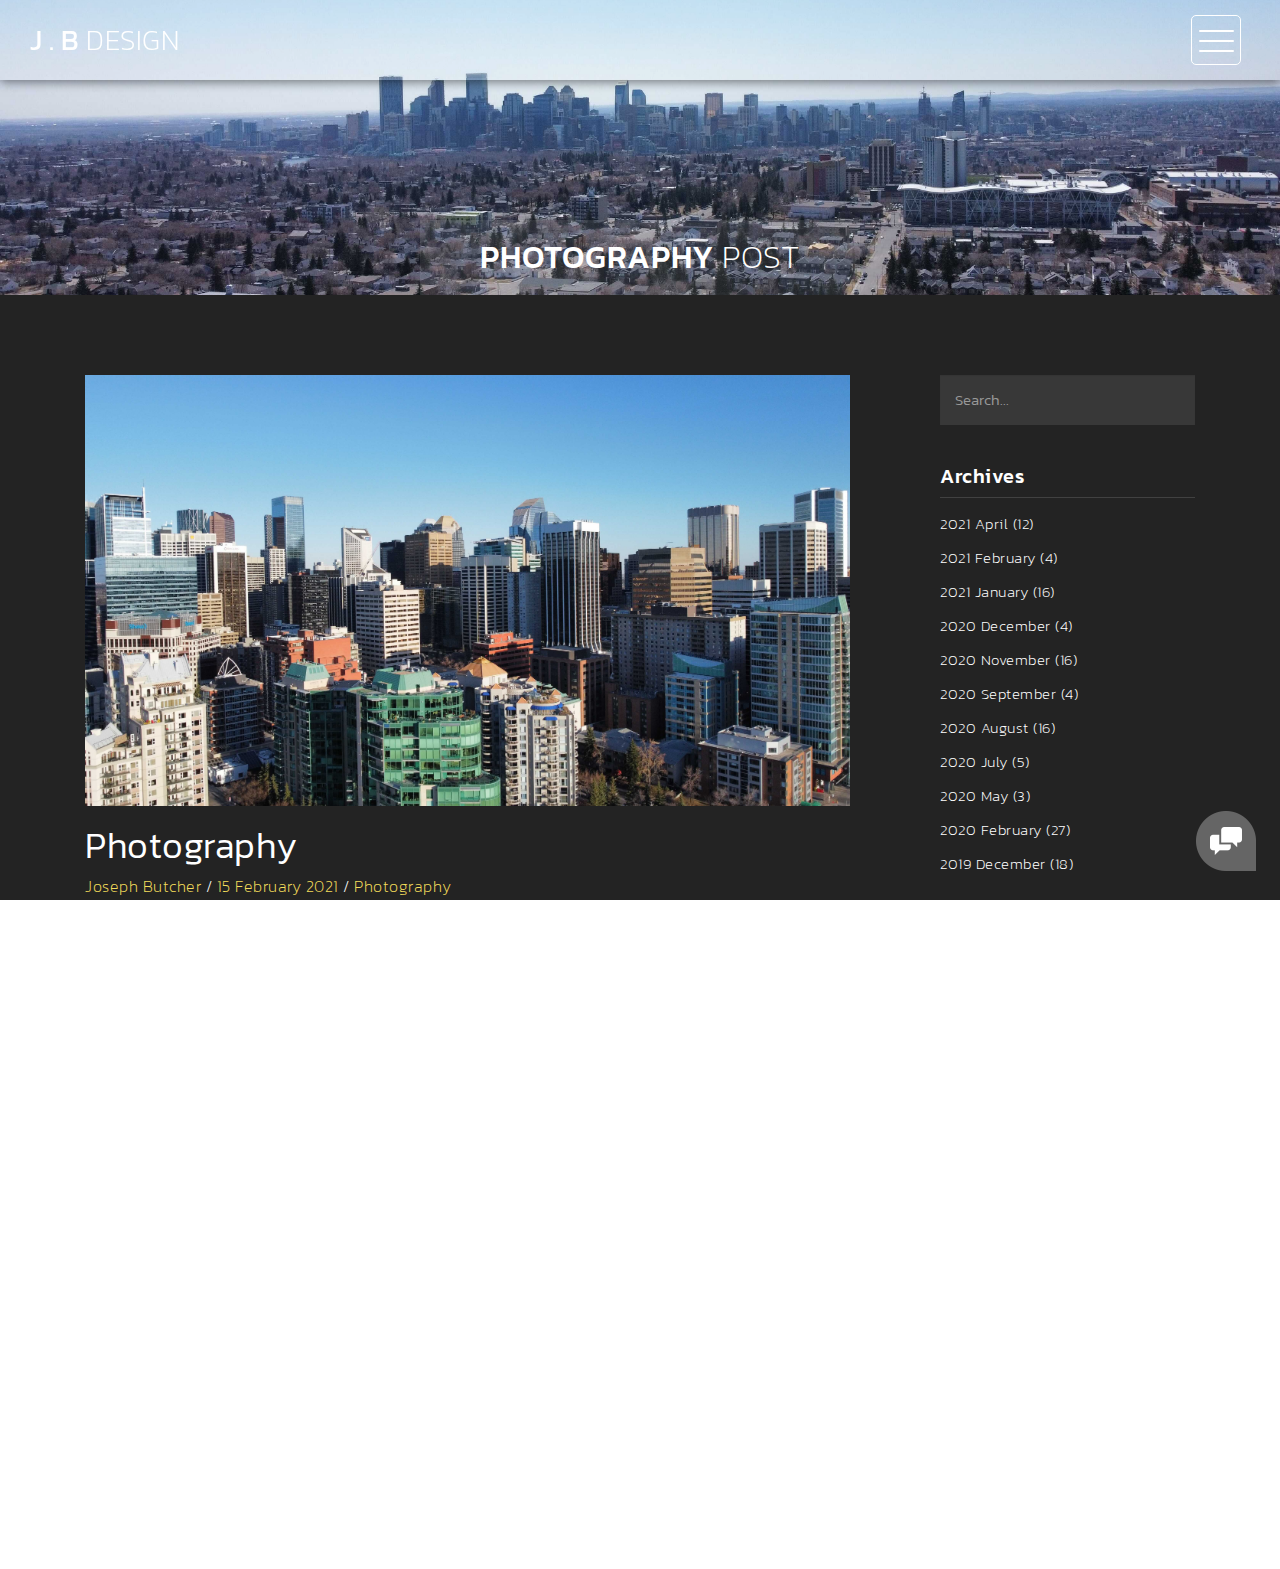
<file: third-post.html>
<!DOCTYPE html>
<html>

<head>
  <meta charset="utf-8">
  <meta http-equiv="X-UA-Compatible" content="IE=edge,chrome=1">
  <title>Drones</title>

  <meta name="description" content="">
  <meta name="viewport" content="width=device-width, initial-scale=1">
  <link rel="apple-touch-icon" href="apple-touch-icon.png">

  <link rel="stylesheet" href="css/bootstrap.min.css">
  <link rel="stylesheet" href="css/bootstrap-theme.min.css">
  <link rel="stylesheet" href="css/fontAwesome.css">
  <link rel="stylesheet" href="css/light-box.css">
  <link rel="stylesheet" href="css/templatemo-style.css">

  <link href="https://fonts.googleapis.com/css?family=Kanit:100,200,300,400,500,600,700,800,900" rel="stylesheet">

  <script src="js/vendor/modernizr-2.8.3-respond-1.4.2.min.js"></script>
</head>

<body>

  <nav>
    <div class="logo">
      <a href="index.html">J . B <em>Design</em></a>
    </div>
    <div class="menu-icon">
      <span></span>
    </div>
  </nav>

  <div class="page-heading">
    <div class="container">
      <div class="heading-content">
        <h1>Photography <em>Post</em></h1>
      </div>
    </div>
  </div>


  <div class="blog-entries">
    <div class="container">
      <div class="col-md-9">
        <div class="blog-posts">
          <div class="row">
            <div class="col-md-12">
              <div class="single-blog-post">
                <img src="img/joe-photo/high-up-dt.jpg" alt="">
                <div class="text-content">
                  <h2>Photography</h2>
                  <span><a href="#">Joseph Butcher</a> / <a href="#">15 February 2021</a> /
                    <a href="#">Photography</a></span>
                  <p>Nullam et justo pharetra, commodo eros ac, pharetra justo. Donec vel vehicula
                    urna. Proin sodales ligula vitae lacus elementum, at tempor nisl congue.
                    Pellentesque nec lacus velit. Vestibulum tincidunt hendrerit ante id sagittis.
                    Phasellus sodales nibh mattis neque interdum viverra. Nam accumsan arcu id
                    fringilla auctor.
                    <br><br>Suspendisse et rutrum nisl. Phasellus porttitor metus vel justo blandit,
                    in finibus neque elementum. Nullam semper, turpis quis egestas consequat, dui
                    eros tristique lectus, ac euismod ex quam id mauris. Nunc sit amet nibh
                    sollicitudin, interdum nunc in, eleifend est.

                    <br><br>Pellentesque vel dignissim libero, et sagittis elit. Nulla dignissim
                    eleifend tellus, sed molestie risus rutrum non. Etiam lorem odio, convallis a
                    arcu vel, bibendum molestie metus. Pellentesque imperdiet nisl ante, eu congue
                    nisl suscipit id.
                    <br><br><a href="blog.html">Back to Blog</a>
                  </p>
                  <div class="tags-share">
                    <div class="row">
                      <div class="col-md-6">
                        <ul class="tags">
                          <li>Tags:</li>
                          <li><a href="#">Drones</a>,</li>
                          <li><a href="#">Tech</a>,</li>
                          <li><a href="#">Photography</a></li>
                        </ul>
                      </div>
                      <div class="col-md-6">
                        <ul class="share">
                          <li>Share:</li>
                          <li><a href="#">Facebook</a>,</li>
                          <li><a href="#">Twitter</a>,</li>
                          <li><a href="#">Instagram</a></li>
                        </ul>
                      </div>
                    </div>
                  </div>
                </div>
              </div>
            </div>
          </div>
        </div>
      </div>
      <div class="col-md-3">
        <div class="side-bar">
          <div class="search">
            <fieldset>
              <input name="search" type="text" class="form-control" id="search" placeholder="Search..." required="">
            </fieldset>
          </div>
          <div class="archives">
            <div class="sidebar-heding">
              <h2>Archives</h2>
            </div>
            <ul>
              <li><a href="#"> 2021 April (12)</a></li>
              <li><a href="#"> 2021 February (4)</a></li>
              <li><a href="#"> 2021 January (16)</a></li>
              <li><a href="#"> 2020 December (4)</a></li>
              <li><a href="#"> 2020 November (16)</a></li>
              <li><a href="#"> 2020 September (4)</a></li>
              <li><a href="#"> 2020 August (16)</a></li>
              <li><a href="#"> 2020 July (5)</a></li>
              <li><a href="#"> 2020 May (3)</a></li>
              <li><a href="#"> 2020 February (27)</a></li>
              <li><a href="#"> 2019 December (18)</a></li>
            </ul>
          </div>
          <div class="recent-posts">
            <div class="sidebar-heding">
              <h2>Recent Posts</h2>
            </div>
            <ul>
              <li><a href="single-post.html">
                  <img src="img/recent_post_1.png" alt="Recent Post 1">
                  <div class="text">
                    <h6>Drones</h6>
                    <span>15 April 2021</span>
                  </div>
                </a> </li>
              <li><a href="second-post.html">
                  <img src="img/recent_post_2.png" alt="Recent Post 2">
                  <div class="text">
                    <h6>Impacting Our Society</h6>
                    <span>10 April 2021</span>
                  </div>
                </a></li>
            </ul>
          </div>
          <div class="categories">
            <div class="sidebar-heding">
              <h2>Categories</h2>
            </div>
            <ul>
              <li><a href="#"> Lifestyle (7)</a></li>
              <li><a href="#"> Weather (9)</a></li>
              <li><a href="#"> Nature (14)</a></li>
              <li><a href="#"> Reality (6)</a></li>
              <li><a href="#"> Tech Science (5)</a></li>
            </ul>
          </div>
        </div>
      </div>
    </div>
  </div>


  <footer>
    <div class="container-fluid">
      <div class="col-md-12">
        <p>&copy; J . B design 2021</p>
      </div>
    </div>
  </footer>


  <!-- Modal button -->
  <div class="popup-icon">
    <button id="modBtn" class="modal-btn"><img src="img/contact-icon.png" alt=""></button>
  </div>

  <!-- Modal -->
  <div id="modal" class="modal">
    <!-- Modal Content -->
    <div class="modal-content">
      <!-- Modal Header -->
      <div class="modal-header">
        <h3 class="header-title">Say hello to <em>J . B Design</em></h3>
        <div class="close-btn"><img src="img/close_contact.png" alt=""></div>
      </div>
      <!-- Modal Body -->
      <div class="modal-body">
        <div class="col-md-6 col-md-offset-3">
          <form id="contact" action="" method="post">
            <div class="row">
              <div class="col-md-12">
                <fieldset>
                  <input name="name" type="text" class="form-control" id="name" placeholder="Your name..." required="">
                </fieldset>
              </div>
              <div class="col-md-12">
                <fieldset>
                  <input name="email" type="email" class="form-control" id="email" placeholder="Your email..."
                    required="">
                </fieldset>
              </div>
              <div class="col-md-12">
                <fieldset>
                  <textarea name="message" rows="6" class="form-control" id="message" placeholder="Your message..."
                    required=""></textarea>
                </fieldset>
              </div>
              <div class="col-md-12">
                <fieldset>
                  <button type="submit" id="form-submit" class="btn">Send Message Now</button>
                </fieldset>
              </div>
            </div>
          </form>
        </div>
      </div>
    </div>
  </div>



  <section class="overlay-menu">
    <div class="container">
      <div class="row">
        <div class="main-menu">
          <ul>
            <li>
              <a href="index.html">Home</a>
            </li>

            <li>
              <a href="blog.html">Blog</a>
            </li>
            <li>
              <a href="about.html">About</a>
            </li>

          </ul>

        </div>
      </div>
    </div>
  </section>


  <script src="https://ajax.googleapis.com/ajax/libs/jquery/1.11.2/jquery.min.js"></script>
  <script>window.jQuery || document.write('<script src="js/vendor/jquery-1.11.2.min.js"><\/script>')</script>

  <script src="js/vendor/bootstrap.min.js"></script>

  <script src="js/plugins.js"></script>
  <script src="js/main.js"></script>

</body>

</html>
</file>
<file: css/light-box.css>
/* LIGHT BOX */

body:after {
  content: url(../img/close.png) url(../img/loading.gif) url(../img/prev.png) url(../img/next.png);
  display: none;
}

body.lb-disable-scrolling {
  overflow: hidden;
}

.lightboxOverlay {
  max-height: 100%;
  overflow-y: scroll;
  position: absolute;
  top: 0;
  left: 0;
  z-index: 99999;
  background-color: black;
  filter: progid:DXImageTransform.Microsoft.Alpha(Opacity=80);
  opacity: 0.8;
  display: none;
}

.lightbox {
  position: absolute;
  margin-top: 0%;
  left: 0;
  width: 100%;
  z-index: 100000;
  text-align: center;
  line-height: 0;
  font-weight: normal;
}

.lightbox .lb-image {
  display: block;
  height: auto;
  max-width: inherit;
  max-height: none;
  border-radius: 5px;

  /* Image border */
  border: 10px solid white;
}

.lightbox a img {
  border: none;
}

.lb-outerContainer {
  position: relative;
  *zoom: 1;
  width: 250px;
  height: 250px;
  margin: 0 auto;
  border-radius: 4px;

  /* Background color behind image.
     This is visible during transitions. */
  background-color: white;
}

.lb-outerContainer:after {
  content: "";
  display: table;
  clear: both;
}

.lb-loader {
  position: absolute;
  top: 43%;
  left: 0;
  height: 25%;
  width: 100%;
  text-align: center;
  line-height: 0;
}

.lb-cancel {
  display: block;
  width: 32px;
  height: 32px;
  margin: 0 auto;
  background: url(../img/loading.gif) no-repeat;
}

.lb-nav {
  position: absolute;
  top: 0;
  left: 0;
  height: 100%;
  width: 100%;
  z-index: 10;
}

.lb-container > .nav {
  left: 0;
}

.lb-nav a {
  outline: none;
  background-image: url('[data-uri]');
}

.lb-prev, .lb-next {
  height: 100%;
  cursor: pointer;
  display: block;
}

.lb-nav a.lb-prev {
  width: 34%;
  left: 0;
  float: left;
  background: url(../img/prev.png) left 48% no-repeat;
  filter: progid:DXImageTransform.Microsoft.Alpha(Opacity=0);
  opacity: 0;
  -webkit-transition: opacity 0.6s;
  -moz-transition: opacity 0.6s;
  -o-transition: opacity 0.6s;
  transition: opacity 0.6s;
}

.lb-nav a.lb-prev:hover {
  filter: progid:DXImageTransform.Microsoft.Alpha(Opacity=100);
  opacity: 1;
}

.lb-nav a.lb-next {
  width: 64%;
  right: 0;
  float: right;
  background: url(../img/next.png) right 48% no-repeat;
  filter: progid:DXImageTransform.Microsoft.Alpha(Opacity=0);
  opacity: 0;
  -webkit-transition: opacity 0.6s;
  -moz-transition: opacity 0.6s;
  -o-transition: opacity 0.6s;
  transition: opacity 0.6s;
}

.lb-nav a.lb-next:hover {
  filter: progid:DXImageTransform.Microsoft.Alpha(Opacity=100);
  opacity: 1;
}

.lb-dataContainer {
  margin: 0 auto;
  padding-top: 5px;
  *zoom: 1;
  width: 100%;
  -moz-border-radius-bottomleft: 4px;
  -webkit-border-bottom-left-radius: 4px;
  border-bottom-left-radius: 4px;
  -moz-border-radius-bottomright: 4px;
  -webkit-border-bottom-right-radius: 4px;
  border-bottom-right-radius: 4px;
}

.lb-dataContainer:after {
  content: "";
  display: table;
  clear: both;
}

.lb-data {
  padding: 0 4px;
  color: #ccc;
}

.lb-data .lb-details {
  width: 85%;
  float: left;
  text-align: left;
  line-height: 1.1em;
}

.lb-data .lb-caption {
  font-size: 13px;
  font-weight: bold;
  line-height: 1em;
}

.lb-data .lb-caption a {
  color: #4ae;
}

.lb-data .lb-number {
  margin-top: 15px;
  display: block;
  clear: left;
  padding-bottom: 1em;
  font-size: 13px;
  color: #999999;
}

.lb-data .lb-close {
  display: block;
  float: right;
  width: 30px;
  height: 30px;
  background: url(../img/close.png) top right no-repeat;
  text-align: right;
  outline: none;
  filter: progid:DXImageTransform.Microsoft.Alpha(Opacity=70);
  opacity: 0.7;
  -webkit-transition: opacity 0.2s;
  -moz-transition: opacity 0.2s;
  -o-transition: opacity 0.2s;
  transition: opacity 0.2s;
}

.lb-data .lb-close:hover {
  cursor: pointer;
  filter: progid:DXImageTransform.Microsoft.Alpha(Opacity=100);
  opacity: 1;
}
</file>
<file: css/templatemo-style.css>
body {
  font-family: 'Kanit', sans-serif;
}

body::-webkit-scrollbar {
  width: 8px;
  height: 8px;
  background-color: rgba(0, 0, 0, 0.9);
}

/* Add a thumb */
body::-webkit-scrollbar-thumb {
  background: rgba(250, 250, 250, 0.5);
}

body,
html {
  height: 100%;
  min-height: 100%;
  overflow-x: hidden;
}

/* Heading for all pages other than home */
.page-heading {
  background-image: url(../img/joe-photo/sick-dt-shot.jpg);
  background-repeat: no-repeat;
  background-size: cover;
  background-position: center center;
  width: 100%;
  text-align: center;
}

.page-heading .heading-content h1 {
  font-size: 32px;
  text-transform: uppercase;
  color: #fff;
  letter-spacing: 1px;
  background-color: rgba(250, 250, 250, 0.1);
  display: inline-block;
  margin-bottom: 0;
  margin-top: 220px;
  padding: 20px 60px;
}

.page-heading .heading-content em {
  font-style: normal;
  font-weight: 200;
}



/* Nav Bar */

nav .logo {
  float: left;
  margin-left: 30px;
}

nav .logo a {
  font-size: 28px;
  line-height: 80px;
  text-transform: uppercase;
  color: #fff;
  text-decoration: none;
  letter-spacing: 0.5px;
}

nav .logo em {
  font-style: normal;
  font-weight: 200;
}

nav {
  background: rgba(250, 250, 250, 0.2);
  height: 80px;
  position: fixed;
  width: 100%;
  left: 0;
  top: 0;
  z-index: 300;
  box-shadow: 0px 2px 10px 0px rgba(0, 0, 0, 0.5);
}

.menu-icon {
  background: transparent;
  border: 1px solid #fff;
  width: 50px;
  height: 50px;
  margin: 15px 39px 0 auto;
  position: relative;
  cursor: pointer;
  transition: background 0.5s;
  border-radius: 5px;
}

.menu-icon span,
.menu-icon span:before,
.menu-icon span:after {
  cursor: pointer;
  border-radius: 1px;
  height: 2px;
  width: 35px;
  background: white;
  position: absolute;
  left: 15%;
  top: 50%;
  display: block;
  content: '';
  transition: all 0.5s ease-in-out;
}

.menu-icon span:before {
  left: 0;
  top: -10px;
}

.menu-icon span:after {
  left: 0;
  top: 10px;
}

.menu-icon.active {
  background: rgba(250, 250, 250, 0.2);
}

.menu-icon.active span {
  background-color: transparent;
}

.menu-icon.active span:before,
.menu-icon.active span:after {
  top: 0;
}

.menu-icon.active span:before {
  transform: rotate(135deg);
}

.menu-icon.active span:after {
  transform: rotate(-135deg);
}

/* Menu */

.overlay-menu {
  background: rgba(0, 0, 0, 0.95);
  color: #ffffff;
  position: fixed;
  z-index: 100;
  left: 0;
  top: 0;
  height: 60%;
  overflow-y: auto;
  -webkit-overflow-scrolling: touch;
  width: 100%;
  padding: 50px 0;
  opacity: 0;
  text-align: center;
  transform: translateY(-100%);
  transition: all 0.3s;
}

.overlay-menu.open {
  opacity: 1;
  transform: translateY(0%);
}

.overlay-menu .main-menu {
  transform: translateY(50%);
  opacity: 0;
  transition: all 0.3s;
  transition-delay: 0s;
}

.overlay-menu.open .main-menu {
  transition: all 0.7s;
  transition-delay: 0.7s;
  opacity: 1;
  transform: translateY(0%);
}

.overlay-menu .main-menu:nth-child(2) {
  transition-delay: 0s;
}

.overlay-menu.open .main-menu:nth-child(2) {
  transition-delay: 1.25s;
}

.overlay-menu {
  overflow: scroll;
}

.overlay-menu::-webkit-scrollbar {
  display: none;
}



.overlay-menu ul {
  list-style: none;
  margin-top: 80px;
  padding: 0px;
}

.overlay-menu ul li {
  padding: 15px 0px;
}

.overlay-menu ul li a {
  font-size: 24px;
  font-weight: 300;
  color: #fff;
  text-decoration: none;
  transition: all 0.5s;
}

.overlay-menu ul li a:hover {
  color: rgba(250, 250, 250, 0.5);
}


.overlay-menu p {
  margin-top: 60px;
  font-size: 13px;
  text-transform: uppercase;
  color: #fff;
  font-weight: 200;
  letter-spacing: 0.5px;
  text-align: center;
}



#video-container {
  position: relative;
  width: 100%;
  height: 100%;
  overflow: hidden;
  z-index: 1;
}

#video-container video,
.video-overlay {
  position: absolute;
  left: 50%;
  top: 50%;
  transform: translate(-50%, -50%);
  min-width: 100%;
  min-height: 100%;
}

#video-container .video-overlay {
  z-index: 9999;
  background: rgba(0, 0, 0, 0.5);
  width: 100%;
}

#video-container .video-content {
  z-index: 99999;
  position: absolute;
  height: 100%;
  width: 100%;
}

#video-container .video-content .inner {
  height: 100%;
  width: 100%;
  display: flex;
  justify-content: center;
  align-items: center;
  flex-flow: column wrap;
}

#video-container .video-content .inner h1 {
  font-size: 64px;
  text-transform: uppercase;
  color: #fff;
  letter-spacing: 2px;
  font-weight: 500;
  text-align: center;
}

#video-container .video-content .inner em {
  font-style: normal;
  font-weight: 200;
}


#video-container .video-content .inner p {
  color: #fff;
  font-size: 22px;
  font-weight: 200;
  letter-spacing: 1.5px;
  text-align: center;
  padding: 0px 30px;
}

#video-container .video-content .inner a {
  color: #fff;
  text-decoration: underline;
}

#video-container .video-content .inner .scroll-icon {
  margin-top: 45px;
}

/*  ** images on home page **  */

.full-screen-portfolio .container-fluid,
.full-screen-portfolio .col-md-4,
.col-md-8 {
  padding-left: 0px;
  padding-right: 0px;
}


.portfolio-item img {
  width: 100%;
  overflow: hidden;
}

.portfolio-item .thumb {
  position: relative;
}


.portfolio-item .hover-effect .hover-content {
  position: absolute;
  text-align: left;
  width: 100%;
  bottom: 0;
  left: 0;
}


.full-screen-portfolio .portfolio-item h1 {
  position: relative;
  font-size: 22px;
  text-transform: uppercase;
  color: #fff;
  display: inline-block;
  padding-left: 20px;
  line-height: 15px;
  transform: translateY(25px);
  transition: .5s ease-in-out;
  letter-spacing: 0.8px;
}

.full-screen-portfolio .portfolio-item em {
  font-style: normal;
  font-weight: 200;
}

.full-screen-portfolio .portfolio-item:hover h1 {
  transform: translateY(0);
}

.full-screen-portfolio .portfolio-item p {
  padding-left: 20px;
  font-weight: 300 !important;
  letter-spacing: 0.5px;
  font-size: 14px;
  color: #fff;
  opacity: 0;
  transform: translateY(10px);
  transition: .5s ease-in-out;
  text-transform: uppercase;
}

.full-screen-portfolio .portfolio-item {
  text-align: center;
  line-height: 150%;
  text-transform: lowercase;
  cursor: pointer;
}

.full-screen-portfolio .portfolio-item:hover p {
  opacity: 1;
  transform: translateY(0);
}




.popup-icon {
  position: fixed;
  bottom: 30px;
  right: 30px;
  z-index: 300;
  display: inline-block;
  width: 60px;
  height: 60px;
}

.popup-icon button {
  background-color: transparent;
  outline: none;
  border: none;
}

.modal-btn img {
  width: 60px;
  height: 60px;
}




/* Modal */
.modal {
  background-color: rgba(0, 0, 0, .95);
  display: none;
  overflow: auto;
  position: fixed;
  z-index: 1000;
  top: 0;
  left: 0;
  width: 100%;
  height: 100%;
  transform: all 0.6s;
  overflow: scroll;
}

.modal::-webkit-scrollbar {
  display: none;
}

/* Modal Content */
.modal-content {
  text-align: center;
  position: relative;
  top: 0;
  width: 100%;
  margin: 0 auto;
  background-color: transparent;
}

.modal-animated-in {
  animation: totop-in .6s ease;
}

.modal-animated-out {
  animation: totop-out .6s ease forwards;
}

.modal-header {
  border-bottom: none;
}

.modal-header h3 {
  color: #fff;
  font-weight: 400;
  letter-spacing: 1px;
  font-size: 64px;
  margin-top: 5%;
  border-bottom: none;
  margin-bottom: 20px;
}

.modal-header em {
  font-style: normal;
  font-weight: 200;
}

.modal-content .close-btn {
  position: absolute;
  z-index: 99999999;
  color: #fff;
  right: 38px;
  top: 15px;
  width: 50px;
  height: 50px;
  text-align: center;
  cursor: pointer;
}

.modal-body {
  text-align: center;
  margin: 0 auto;
}

.modal-body input {
  border-radius: 5px;
  padding-left: 15px;
  font-size: 14px;
  font-weight: 200;
  color: #fff;
  background-color: rgba(250, 250, 250, 0.15);
  outline: none;
  border: none;
  box-shadow: none;
  line-height: 40px;
  height: 40px;
  width: 60%;
  margin-left: auto;
  margin-right: auto;
  margin-bottom: 25px;
}

.modal-body textarea {
  border-radius: 5px;
  padding-left: 15px;
  padding-top: 10px;
  font-size: 14px;
  font-weight: 200;
  color: #fff;
  background-color: rgba(250, 250, 250, 0.15);
  outline: none;
  border: none;
  box-shadow: none;
  height: 165px;
  max-height: 220px;
  width: 60%;
  margin-left: auto;
  margin-right: auto;
  max-width: 100%;
  margin-bottom: 25px;
}

.modal-body button {
  border-radius: 0px;
  font-size: 13px;
  text-transform: uppercase;
  font-weight: 600;
  background-color: transparent;
  color: #fff;
  letter-spacing: 2px;
  border-bottom: 3px solid #fff;
  display: inline-block;
  padding: 0px 0px 3px 0px;
  transition: all 0.5s;
  border-top: none;
  border-right: none;
  border-left: none;
}

.modal-body button:hover {
  color: rgba(250, 250, 250, 0.5);
  border-color: rgba(250, 250, 250, 0.5);
  outline: none;
}

/* Keyframes */
@keyframes totop-in {
  0% {
    top: 600px;
    opacity: 0;
  }

  100% {
    top: 0%;
    opacity: 1;
  }
}

@keyframes totop-out {
  0% {
    top: 0px;
    opacity: 1;
  }

  100% {
    top: -100%;
    opacity: 0;
  }
}



footer {
  width: 100%;
  height: 80px;
  background-color: #313131;
}

footer p {
  text-align: center;
  color: #fff;
  font-weight: 200;
  font-size: 15px;
  text-transform: uppercase;
  padding-top: 33px;
  letter-spacing: 0.8px;
}

footer a {
  color: #aaa;
  text-decoration: none;
}

footer a:hover {
  text-decoration: none;
  color: #aaa;
}



.masonry-portfolio .container-fluid {
  padding-right: 0px;
  padding-left: 0px;
}

.masonry .col-md-4,
.masonry .col-md-8 {
  padding-right: 0px;
  padding-left: 0px;
}

.masonry {
  width: 100%;
  background-color: transparent;
  position: relative;
}

.masonry .item {
  display: inline-block;

}

.masonry .first-item {
  margin-bottom: -0.5px;
}

.masonry .last-item {
  float: left;
}

.masonry .item img {
  width: 100%;
  overflow-y: hidden;
}

.masonry .item .thumb {
  position: relative;
}

.masonry .item .hover-effect .hover-content {
  position: absolute;
  text-align: left;
  width: 100%;
  bottom: 5px;
  left: 0;
}


.masonry .item h1 {
  position: relative;
  font-size: 22px;
  text-transform: uppercase;
  color: #fff;
  display: inline-block;
  padding-left: 20px;
  line-height: 15px;
  transform: translateY(25px);
  transition: .5s ease-in-out;
  letter-spacing: 0.5px;
}

.masonry .item em {
  font-style: normal;
  font-weight: 200;
}

.masonry .item:hover h1 {
  transform: translateY(0);
}

.masonry .item p {
  padding-left: 20px;
  font-weight: 300 !important;
  letter-spacing: 0.5px;
  font-size: 14px;
  color: #fff;
  opacity: 0;
  transform: translateY(10px);
  transition: .5s ease-in-out;
  text-transform: uppercase;
}

.masonry .item {
  text-align: center;
  line-height: 150%;
  text-transform: lowercase;
  cursor: pointer;
}

.masonry .item:hover p {
  opacity: 1;
  transform: translateY(0);
}




.grid-portfolio {
  padding: 65px 0px;
  background-color: #232323;
}

.grid-portfolio .portfolio-item {
  margin: 15px 0px;
}

.portfolio-item .hover-effect .hover-content {
  position: absolute;
  text-align: left;
  width: 100%;
  bottom: 5px;
  left: 0;
}


.grid-portfolio .portfolio-item h1 {
  position: relative;
  font-size: 22px;
  text-transform: uppercase;
  color: #fff;
  display: inline-block;
  padding-left: 20px;
  line-height: 15px;
  transform: translateY(25px);
  transition: .5s ease-in-out;
  letter-spacing: 0.5px;
}

.grid-portfolio .portfolio-item em {
  font-style: normal;
  font-weight: 200;
}

.grid-portfolio .portfolio-item:hover h1 {
  transform: translateY(0);
}

.grid-portfolio .portfolio-item p {
  padding-left: 20px;
  font-weight: 300 !important;
  letter-spacing: 0.5px;
  font-size: 14px;
  color: #fff;
  opacity: 0;
  transform: translateY(10px);
  transition: .5s ease-in-out;
  text-transform: uppercase;
}

.grid-portfolio .portfolio-item:hover p {
  opacity: 1;
  transform: translateY(0);
}

.grid-portfolio .load-more-button {
  margin-top: 15px;
}

.grid-portfolio .load-more-button a {
  width: 100%;
  height: 80px;
  display: inline-block;
  text-align: center;
  line-height: 80px;
  font-size: 15px;
  text-transform: uppercase;
  text-decoration: none;
  letter-spacing: 1px;
  color: #fff;
  background-color: #313131;
  transition: all 0.5s;
}

.grid-portfolio .load-more-button a:hover {
  color: rgba(250, 250, 250, 0.5);
}




.services {
  background-color: #302f2f;
  padding: 65px 0px;
}

.services .service-item {
  margin: 15px 0px;
  padding: 20px;
  text-align: center;
  transition: all 0.5s;
}

.services .service-item:hover {
  background-color: #464141;
}

.services .service-item .icon {
  width: 50px;
  height: 50px;
  text-align: center;
  display: inline-block;
  line-height: 50px;
}

.services .service-item .icon img {
  max-width: 100%;
}

.services .service-item h4 {
  margin-top: 20px;
  color: #fff;
  font-size: 20px;
  text-transform: capitalize;
  letter-spacing: 0.5px;
  font-weight: 300;
}

.services .service-item p {
  color: #bbb;
  font-size: 16px;
  font-weight: 300;
  line-height: 28px;
}



.more-about-us {
  background-image: url(../img/joe-photo/joe-mountain.jpg);
  background-repeat: no-repeat;
  background-attachment: fixed;
  background-size: cover;
  background-position: center center;
  width: 100%;
  text-align: center;
}

.more-about-us .content {
  background-color: rgba(109, 101, 101, 0.8);
  text-align: left;
  padding: 150px 60px;
  color: #fff;
}

.more-about-us .content h2 {
  margin-top: 0px;
  font-size: 34px;
  font-weight: 300;
  letter-spacing: 0.5px;
  margin-bottom: 5px;
}

.more-about-us .content span {
  font-size: 16px;
  font-weight: 200;
  display: inline-block;
  margin-bottom: 30px;
  letter-spacing: 0.5px;
}

.more-about-us .content p {
  color: #fff;
  font-size: 16px;
  font-weight: 300;
  line-height: 28px;
}

.more-about-us .content .simple-btn {
  margin-top: 30px;
}

.more-about-us .content .simple-btn a {
  font-size: 13px;
  text-transform: uppercase;
  font-weight: 600;
  background-color: transparent;
  color: #fff;
  letter-spacing: 2px;
  border-bottom: 3px solid #fff;
  padding-bottom: 3px;
  text-decoration: none;
  transition: all 0.5s;
}

.more-about-us .content .simple-btn a:hover {
  opacity: 0.5;
}



.pricing-tables {
  padding: 65px 0px;
  background-color: #232323;
}

.pricing-tables .table-item {
  padding: 60px 0px;
  margin: 15px 0px;
  text-align: center;
  background-color: rgba(175, 175, 172, 0.8);
}

.pricing-tables .table-item h4 {
  margin-top: 0px;
  font-size: 36px;
  font-weight: 200;
  color: #d6f5f5;
  letter-spacing: 0.5px;
}

.pricing-tables .table-item span {
  font-size: 17px;
  display: inline-block;
  color: rgb(2, 0, 0);
  letter-spacing: 0.5px;
  text-transform: capitalize;
  border-bottom: 1px solid #414141;
  width: 100%;
  padding-bottom: 40px;
}

.pricing-tables .table-item ul {
  list-style: none;
  padding: 0;
  margin-top: 35px;
}

.pricing-tables .table-item ul li {
  font-size: 15px;
  font-weight: 300;
  color: #fff;
  letter-spacing: 0.5px;
  margin: 15px 0px;
}

.pricing-tables .table-item .simple-btn {
  margin-top: 40px;
  padding-bottom: 10px;
}

.pricing-tables .table-item .simple-btn a {
  font-size: 13px;
  text-transform: uppercase;
  font-weight: 600;
  background-color: transparent;
  color: #030303;
  letter-spacing: 2px;
  border-bottom: 3px solid #c9dbe0;
  padding-bottom: 3px;
  text-decoration: none;
  transition: all 0.5s;
}

.pricing-tables .table-item .simple-btn a:hover {
  opacity: 0.5;
}

.pricing-tables .premium-item {
  background-color: #cfccbc;
}

.pricing-tables .premium-item h4,
.pricing-tables .premium-item span,
.pricing-tables .premium-item ul li,
.pricing-tables .premium-item .simple-btn a {
  color: #232323;
  border-color: #232323;
}



.blog-entries {
  padding: 80px 0px;
  background-color: #232323;
}


.blog-entries .blog-posts {
  margin-right: 30px;
}


.blog-post {
  border-bottom: 1px solid #414141;
  padding-bottom: 65px;
  margin-bottom: 60px;
}

.blog-post img {
  width: 100%;
  overflow-y: hidden;
}

.blog-post .text-content {
  margin-top: 30px;
}

.blog-post .text-content span {
  font-size: 16px;
  font-weight: 200;
  color: #fff;
  letter-spacing: 0.5px;
}

.blog-post .text-content span a {
  color: #f4dd5b;
  text-decoration: none;
}

.blog-post .text-content h2 {
  margin-top: 5px;
  font-size: 36px;
  color: #fff;
  letter-spacing: 0.5px;
  text-transform: capitalize;
  font-weight: 300;
}

.blog-post .text-content p {
  color: #bbb;
  font-size: 16px;
  font-weight: 300;
  line-height: 28px;
  margin-top: 20px;
}

.blog-post .text-content .simple-btn {
  margin-top: 25px;
}

.blog-post .text-content .simple-btn a {
  font-size: 13px;
  text-transform: uppercase;
  font-weight: 600;
  background-color: transparent;
  color: #fff;
  letter-spacing: 2px;
  border-bottom: 3px solid #fff;
  padding-bottom: 3px;
  text-decoration: none;
  transition: all 0.5s;
}

.blog-post .text-content .simple-btn a:hover {
  opacity: 0.5;
}

.blog-entries .page-number {
  padding: 0;
  margin: 0;
  list-style: none;
}

.blog-entries .page-number li {
  display: inline-block;
  margin-right: 3px;
}

.blog-entries .page-number li:last-child {
  margin-right: 0px;
}

.blog-entries .page-number li.active a {
  color: #232323;
  background-color: #fff;
}

.blog-entries .page-number li.active a:hover {
  opacity: 1;
}

.blog-entries .page-number li a {
  font-size: 18px;
  color: #fff;
  text-decoration: none;
  width: 50px;
  height: 50px;
  display: inline-block;
  line-height: 50px;
  text-align: center;
  background-color: #414141;
  transition: all 0.5s;
}

.blog-entries .page-number li a:hover {
  opacity: 0.5;
}

.single-blog-post {
  margin-right: 30px;
}

.single-blog-post img {
  width: 100%;
  overflow-y: hidden;
}

.single-blog-post .text-content {
  margin-top: 20px;
}

.single-blog-post .text-content span {
  font-size: 16px;
  font-weight: 200;
  color: #fff;
  letter-spacing: 0.5px;
  border-bottom: 1px solid #414141;
  padding-bottom: 25px;
  display: inline-block;
  width: 100%;
  margin-bottom: 0px;
}

.single-blog-post .text-content span a {
  color: #f4dd5b;
  text-decoration: none;
}

.single-blog-post .text-content h2 {
  margin-top: 0px;
  font-size: 36px;
  color: #fff;
  letter-spacing: 0.5px;
  text-transform: capitalize;
  font-weight: 300;
}

.single-blog-post .text-content p {
  color: #bbb;
  font-size: 16px;
  font-weight: 300;
  line-height: 28px;
  margin-top: 20px;
  margin-bottom: 30px;
}

.single-blog-post .tags-share {
  border-top: 1px solid #414141;
  border-bottom: 1px solid #414141;
  padding: 8px 0px 10px 0px;
}

.single-blog-post .tags-share ul {
  padding: 0;
  margin: 0;
  list-style: none;
}

.single-blog-post .tags-share ul li:first-child {
  color: #fff;
  font-size: 16px;
  font-weight: 200;
  letter-spacing: 0.5px;
}

.single-blog-post .tags-share ul li {
  display: inline-block;
  color: #fff;
}

.single-blog-post .tags-share ul li a {
  font-size: 16px;
  font-weight: 200;
  letter-spacing: 0.5px;
  color: #f4dd5b;
  text-decoration: none;
  transition: all 0.5s;
}

.single-blog-post .tags-share ul li a:hover {
  opacity: 0.5;
}

.single-blog-post .tags-share .share {
  text-align: right;
}

.blog-entries .search input {
  background-color: rgba(250, 250, 250, 0.1);
  width: 100%;
  height: 50px;
  line-height: 50px;
  padding-left: 15px;
  color: #fff;
  font-size: 15px;
  font-weight: 300;
  border-radius: 0px;
  outline: none;
  border: none;
}

.sidebar-heding h2 {
  font-size: 20px;
  text-transform: capitalize;
  color: #fff;
  margin-top: 40px;
  letter-spacing: 0.5px;
  padding-bottom: 10px;
  border-bottom: 1px solid #414141;
  margin-bottom: 20px;
}

.archives ul,
.categories ul {
  margin-top: -5px;
  padding: 0;
  list-style: none;
}

.archives ul li,
.categories ul li {
  margin-bottom: 12px;
}

.archives ul li:last-child,
.categories ul li:last-child {
  margin-bottom: 0px;
}

.archives ul li a,
.categories ul li a {
  font-size: 15px;
  font-weight: 200;
  color: #fff;
  text-decoration: none;
  letter-spacing: 0.5px;
  transition: all 0.5s;
}


.archives ul li a:hover,
.categories ul li a:hover {
  opacity: 0.5;
}

.recent-posts ul {
  padding: 0;
  list-style: none;
}

.recent-posts ul li {
  margin-bottom: 15px;
}

.recent-posts ul a {
  text-decoration: none;
}

.recent-posts ul li img {
  display: inline-block;
  max-width: 100%;
  margin-right: 15px;
}

.recent-posts ul li .text {
  display: inline-block;
}

.recent-posts ul li h6 {
  margin-bottom: 5px;
  padding-top: 0px;
  margin-top: 0px;
  display: block;
  font-size: 16px;
  color: #fff;
  letter-spacing: 0.5px;
}

.recent-posts ul li span {
  display: inline-block;
  font-size: 14px;
  font-weight: 200;
  color: #f4dd5b;
}


.latest-gallery ul {
  padding: 0;
  margin: 0;
  list-style: none;
}

.latest-gallery ul li {
  display: inline-block;
  max-width: 59px;
  overflow-y: hidden;
  margin-bottom: 3px;
  margin-right: 1px;
}

.latest-gallery ul li:nth-child(4) {
  margin-right: 0px;
}

.latest-gallery ul li:nth-child(8) {
  margin-right: 0px;
}

.latest-gallery ul li img {
  width: 100%;
  transition: all 0.5s;
}

.latest-gallery ul li img:hover {
  cursor: pointer;
  opacity: 0.5;
}




@media (max-width: 530px) {

  .modal-header h3 {
    margin-top: 15%;
  }

  .modal-body input {
    width: 100%;
  }

  .modal-body textarea {
    width: 100%;
  }

  .modal-content {
    padding-bottom: 40px;
  }

  .grid-portfolio {
    padding: 0px 0px;
  }

  .grid-portfolio .portfolio-item {
    margin: 30px 0px;
  }

  .grid-portfolio .load-more-button {
    padding-bottom: 30px;
  }

  .more-about-us .content {
    padding: 60px 30px;
  }

}


@media (max-width: 992px) {

  .blog-entries .blog-posts {
    margin-right: 0px;
  }

  .single-blog-post {
    margin-right: 0px;
    margin-bottom: 80px;
  }

  .blog-entries .page-number {
    margin-bottom: 80px;
  }

  .single-blog-post .tags-share .tags {
    text-align: center;
  }

  .single-blog-post .tags-share .share {
    text-align: center;
  }

}
</file>
